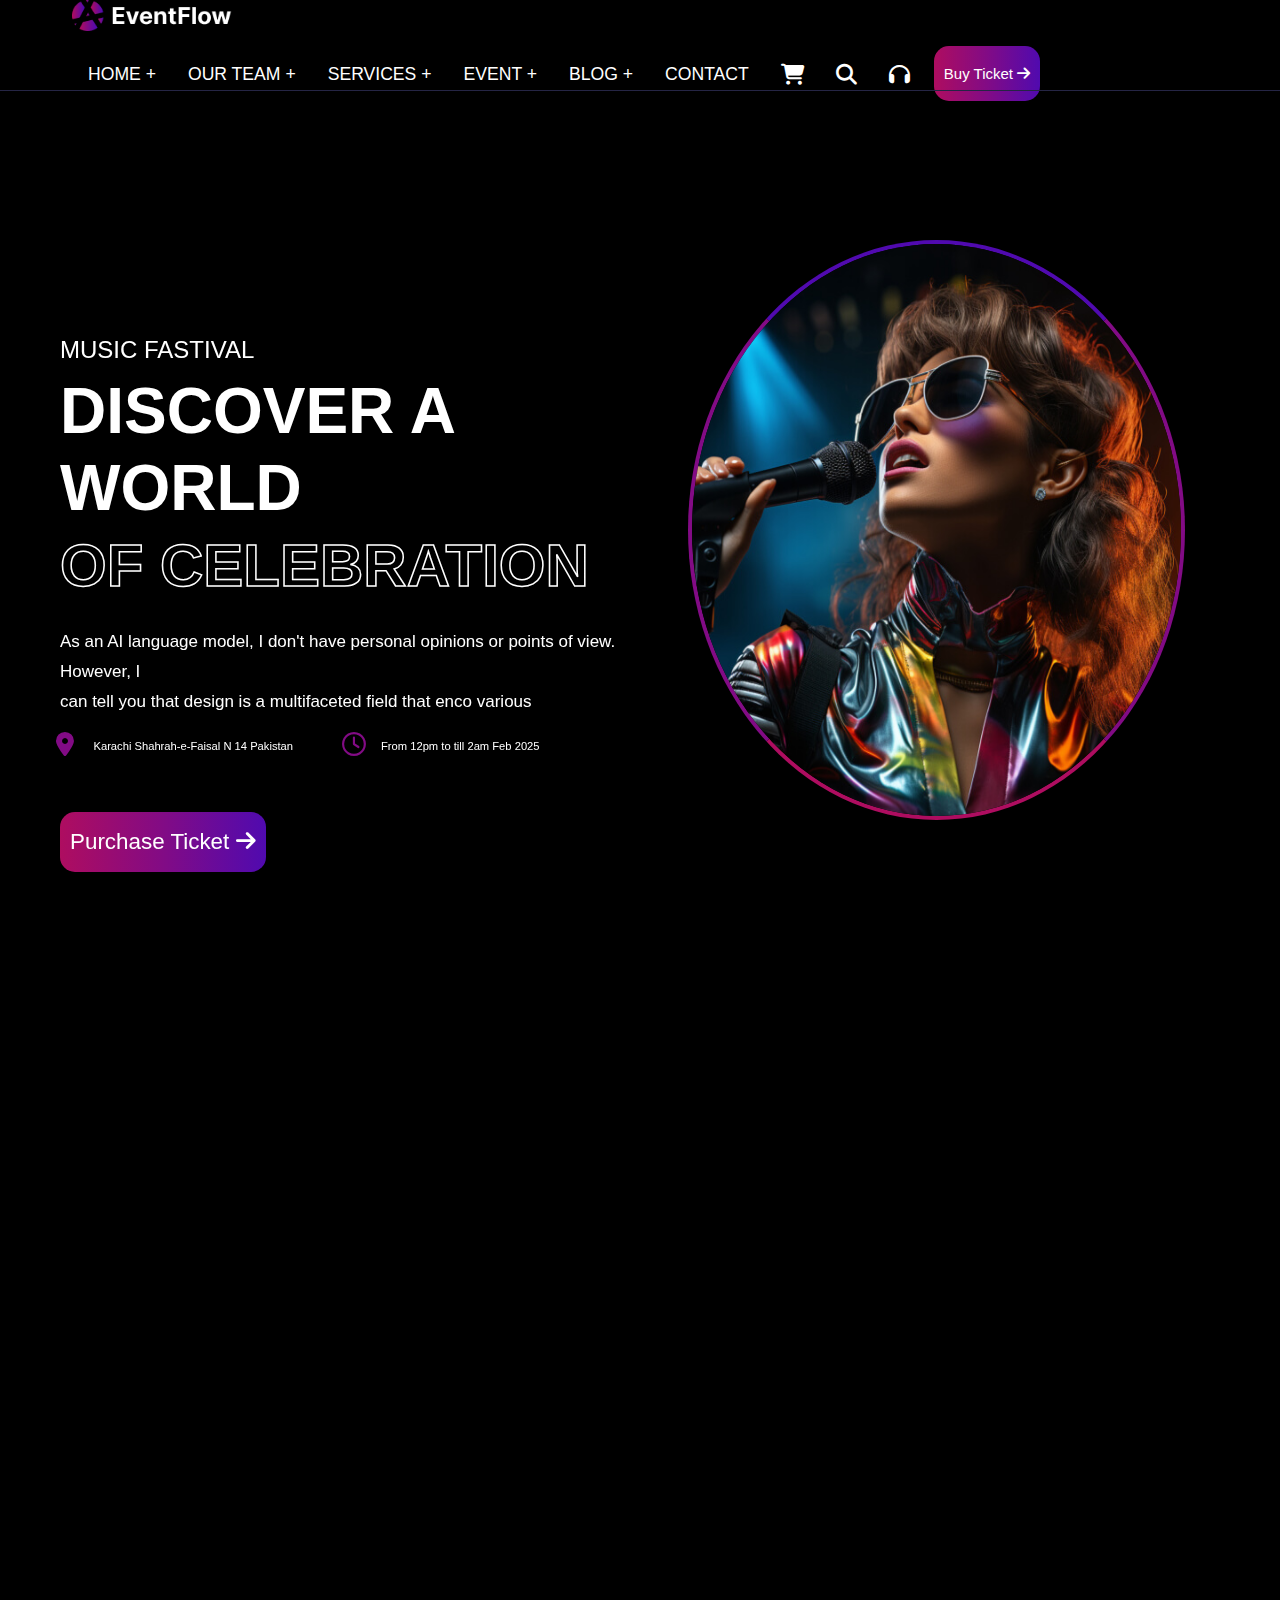
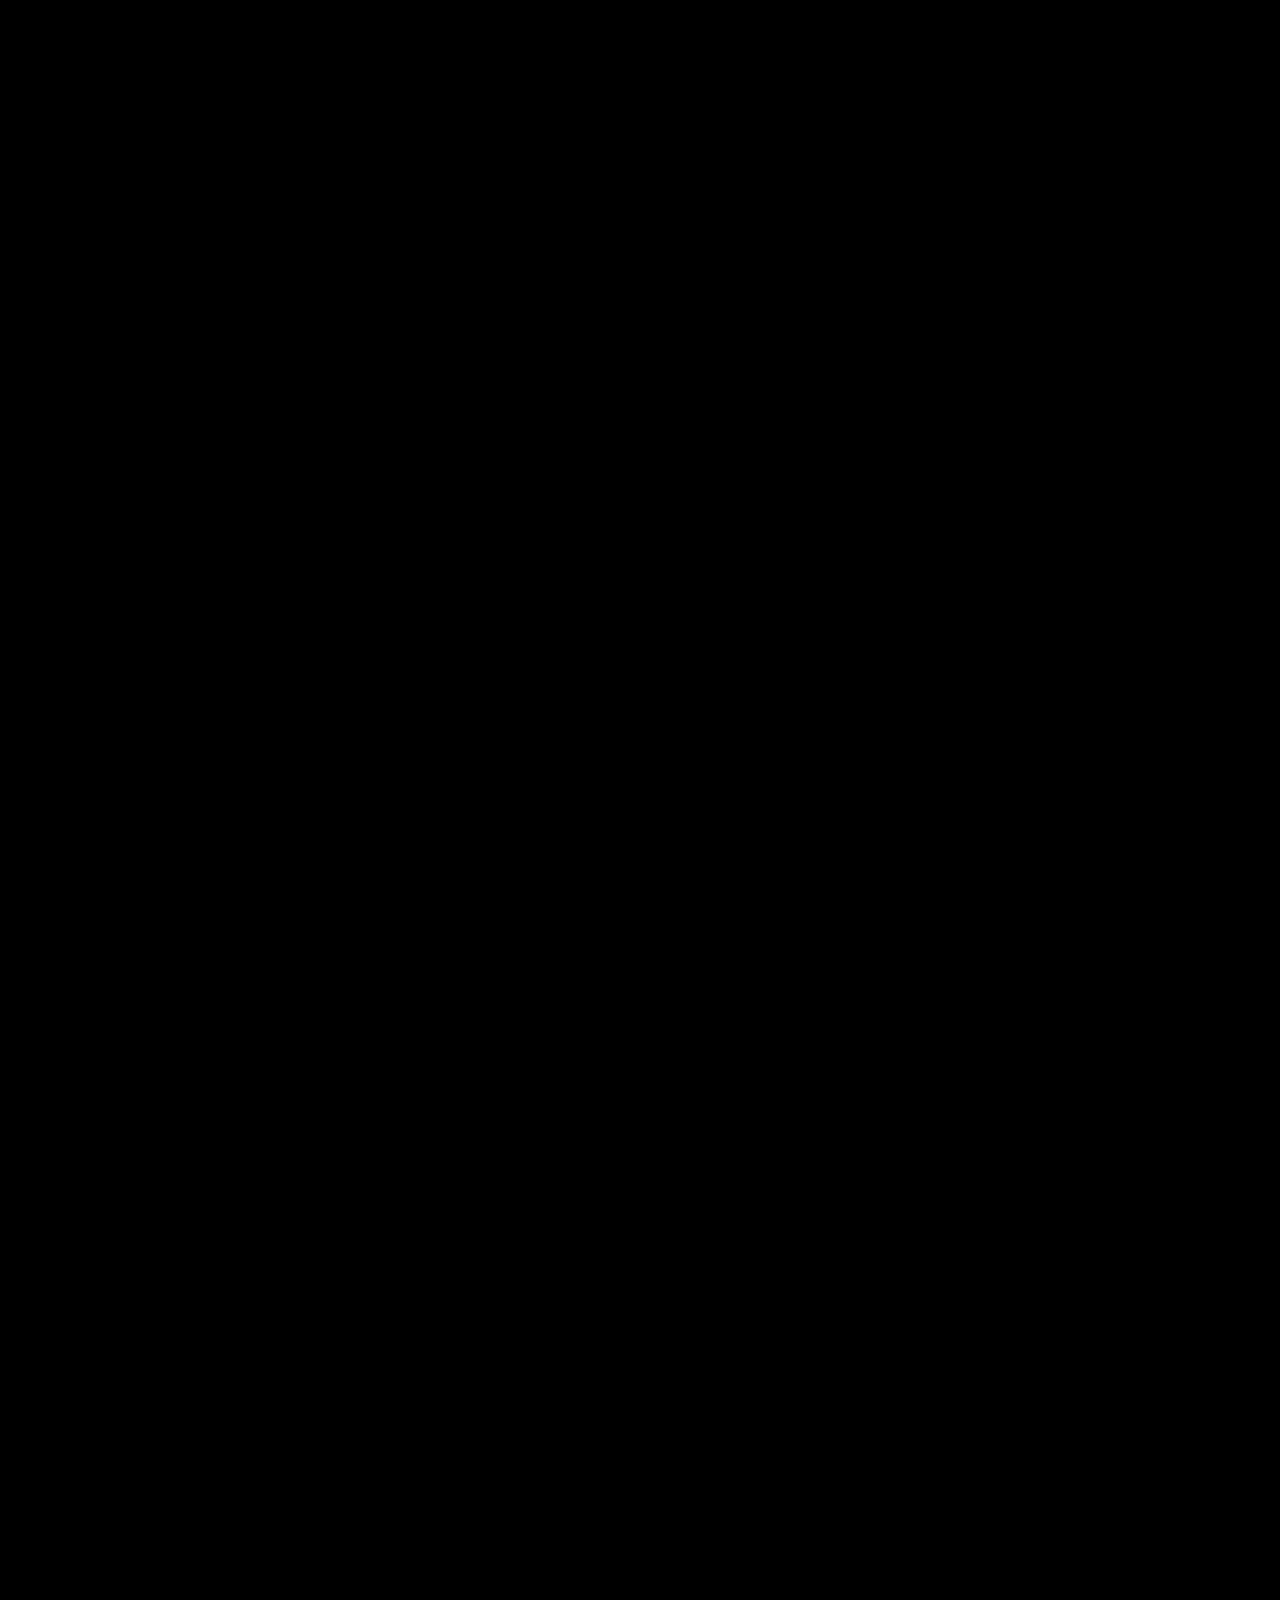
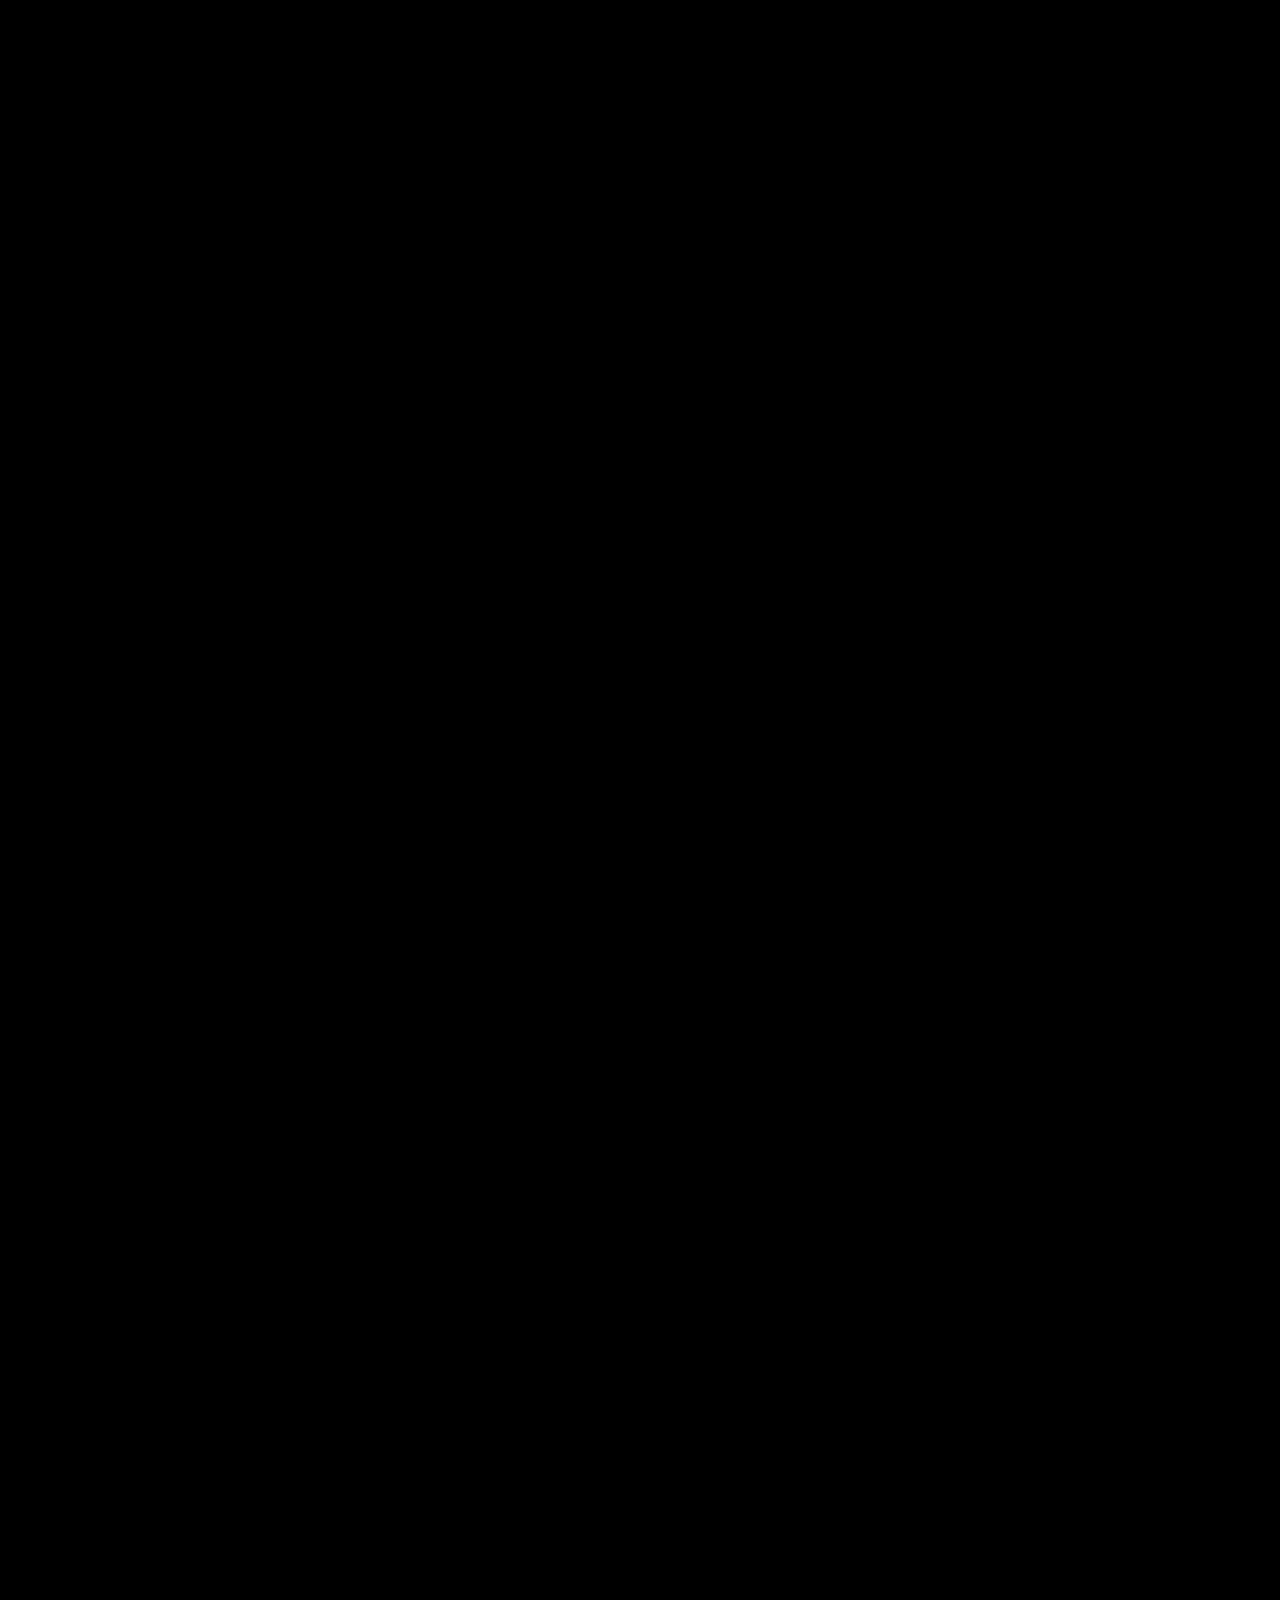
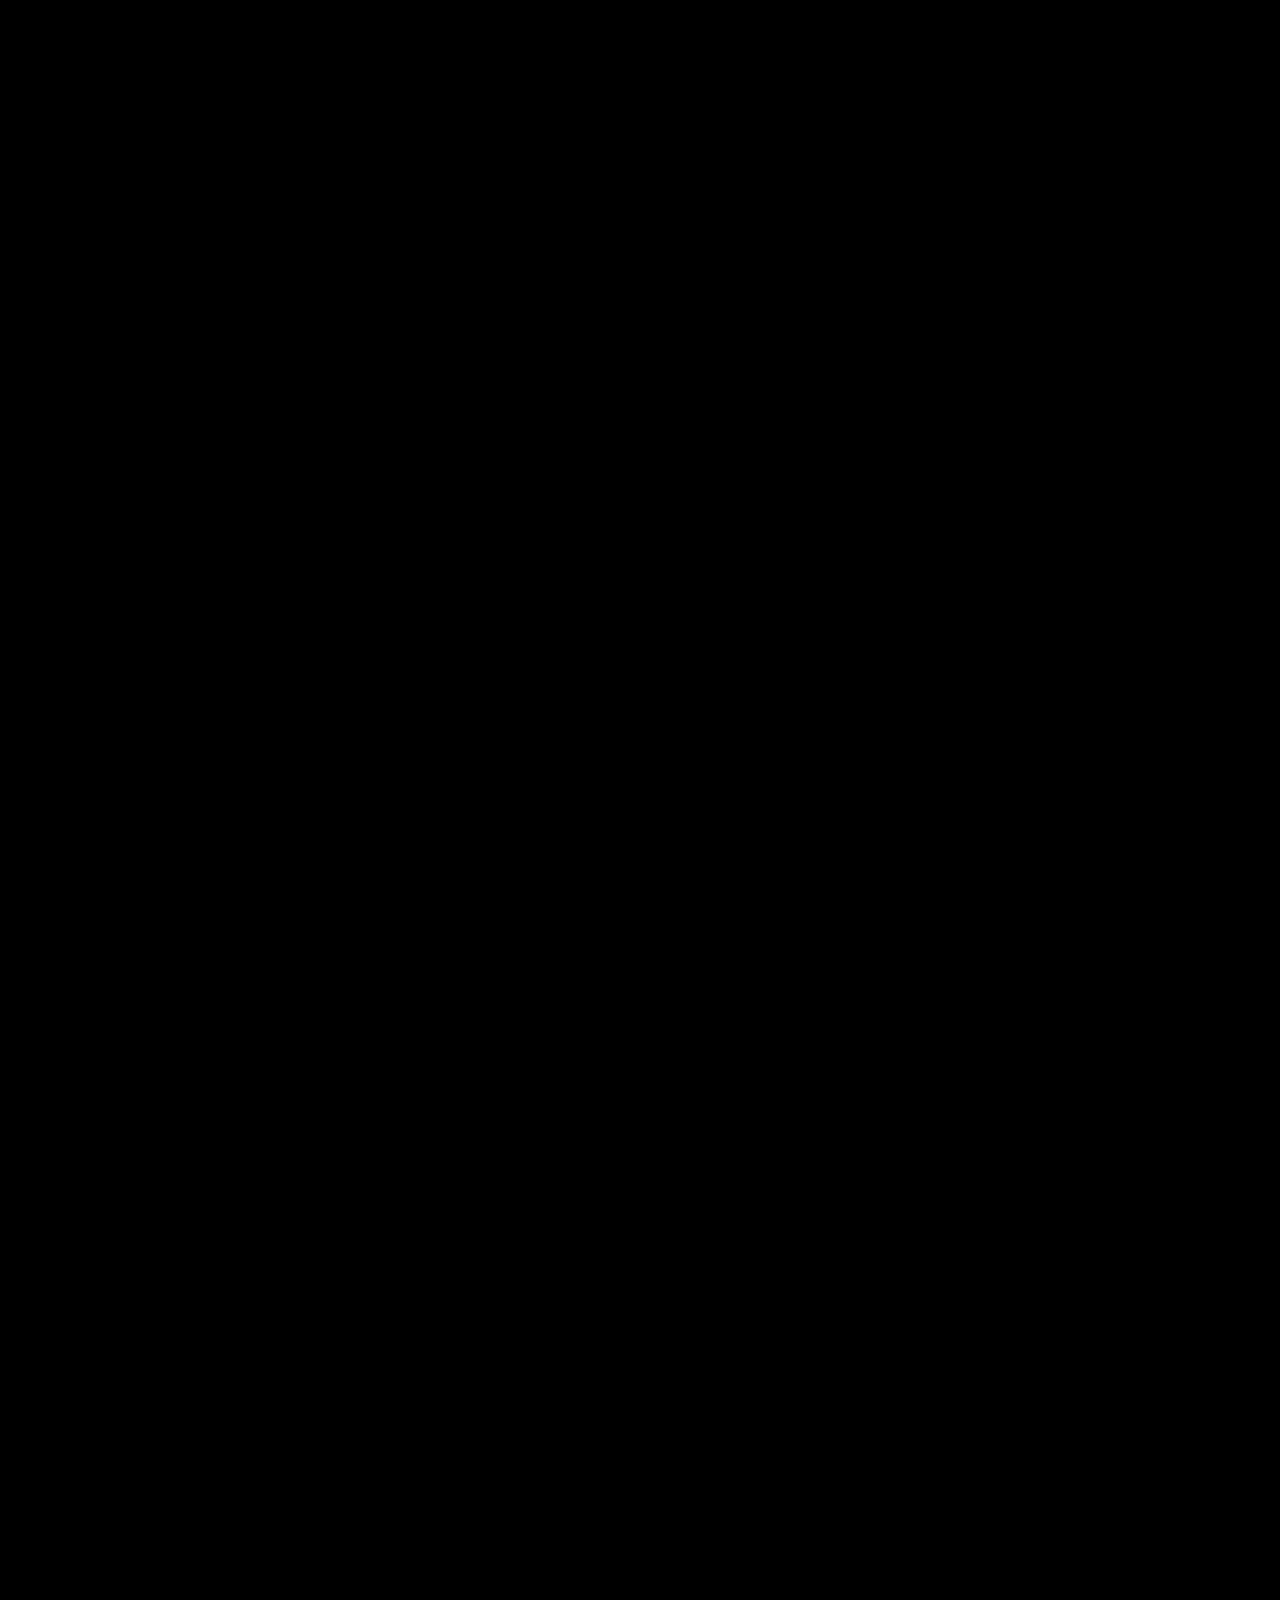
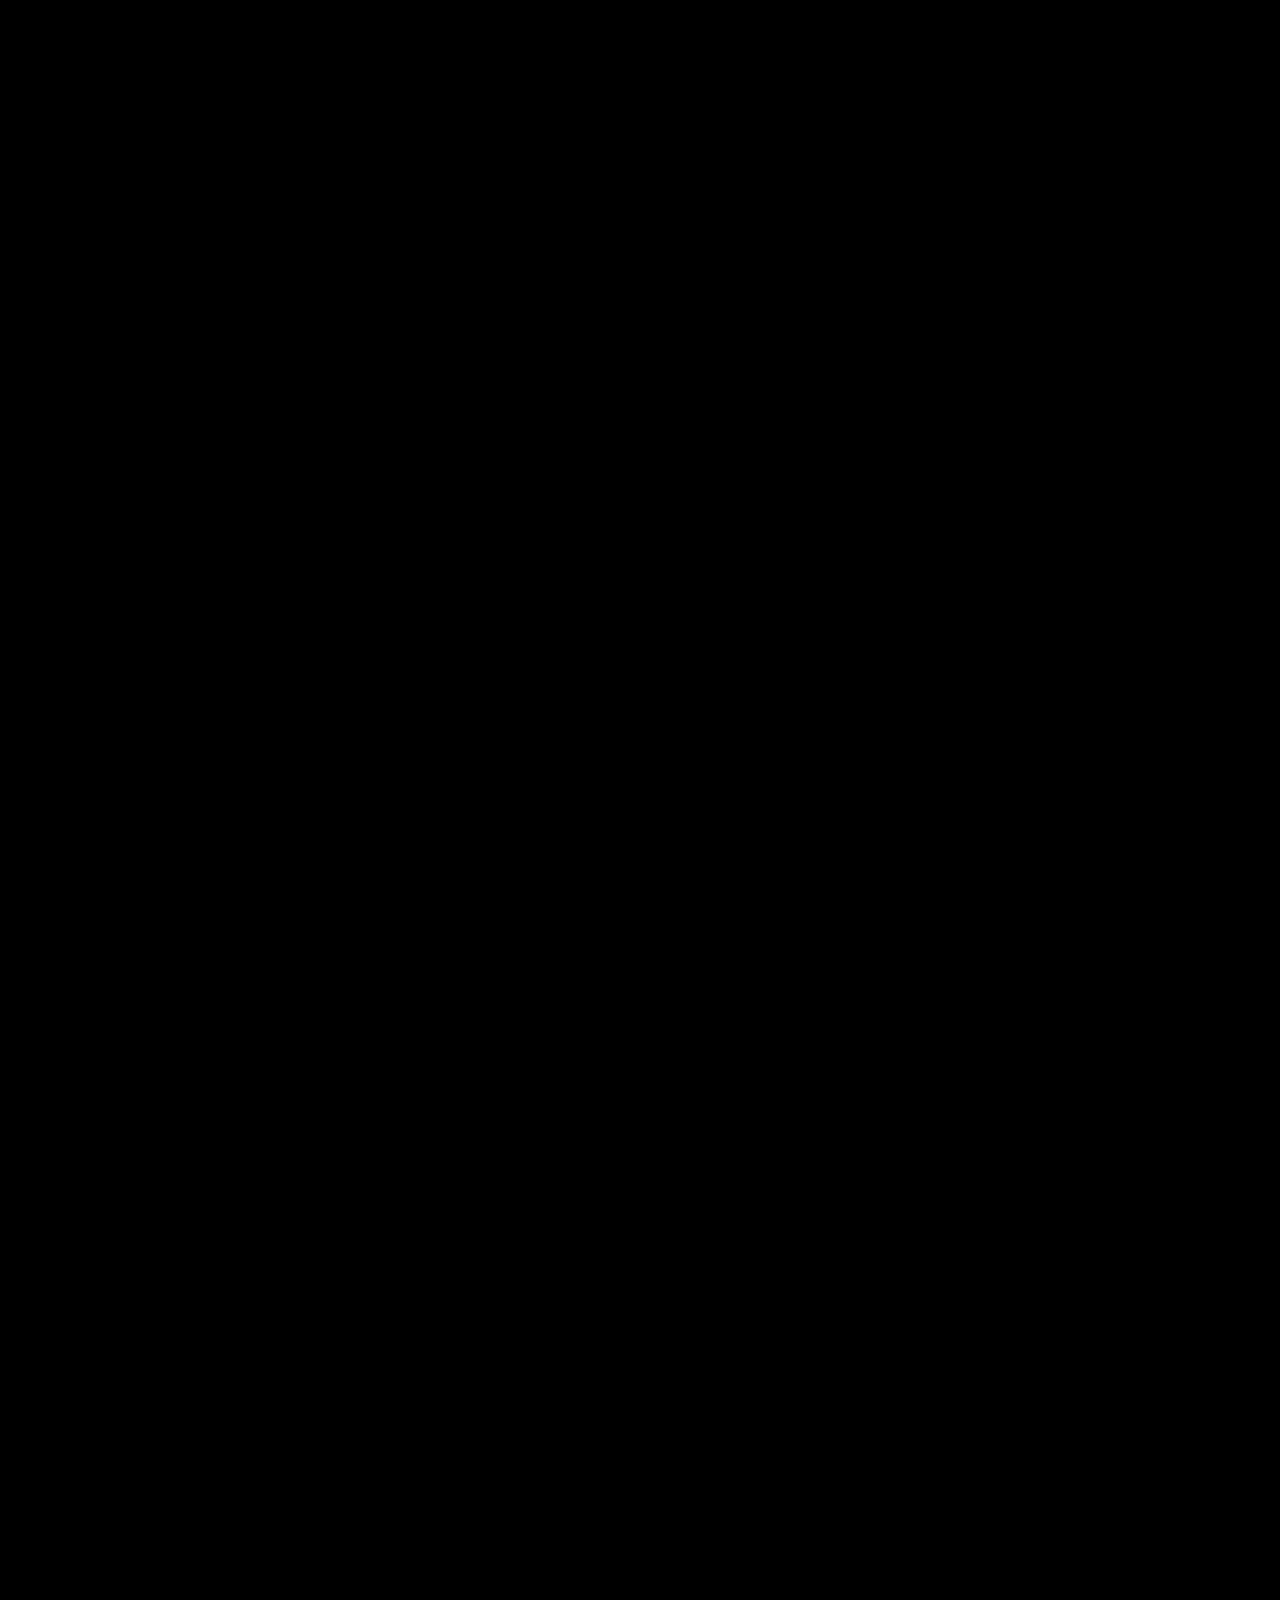
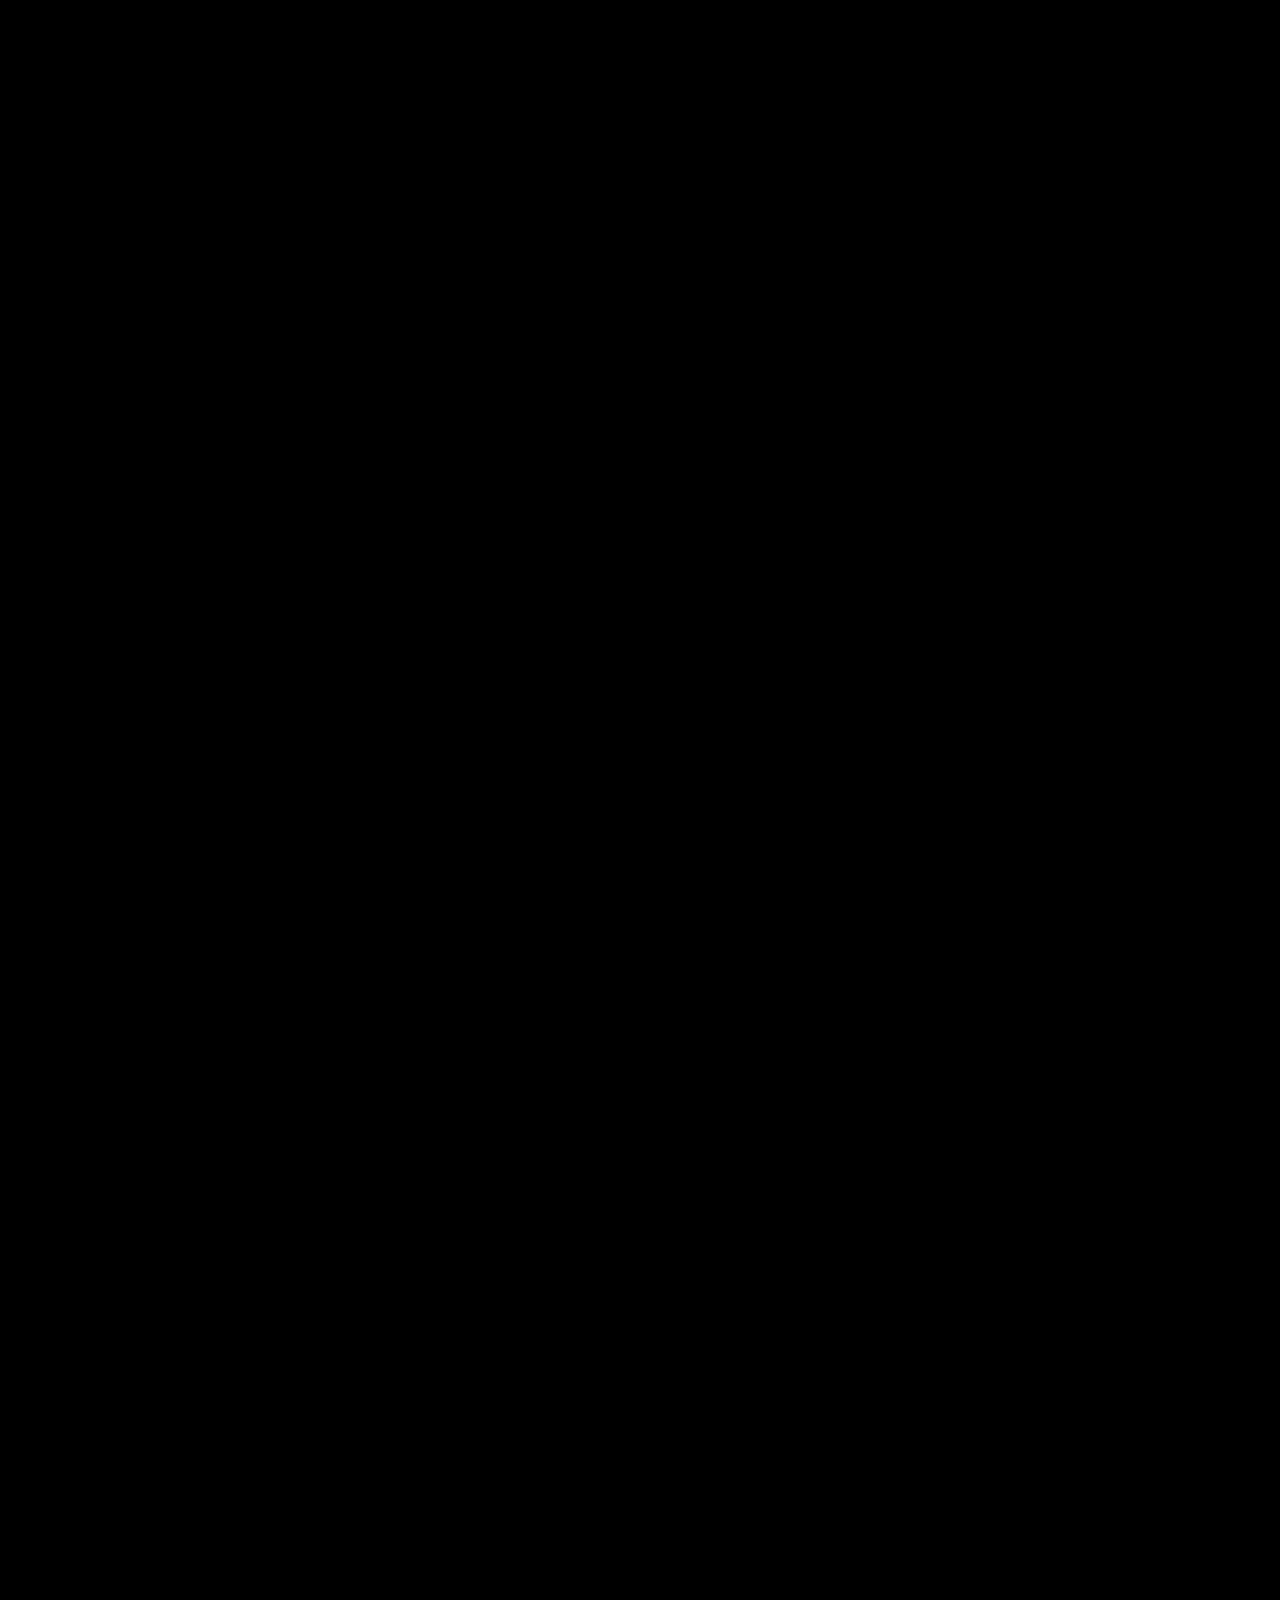
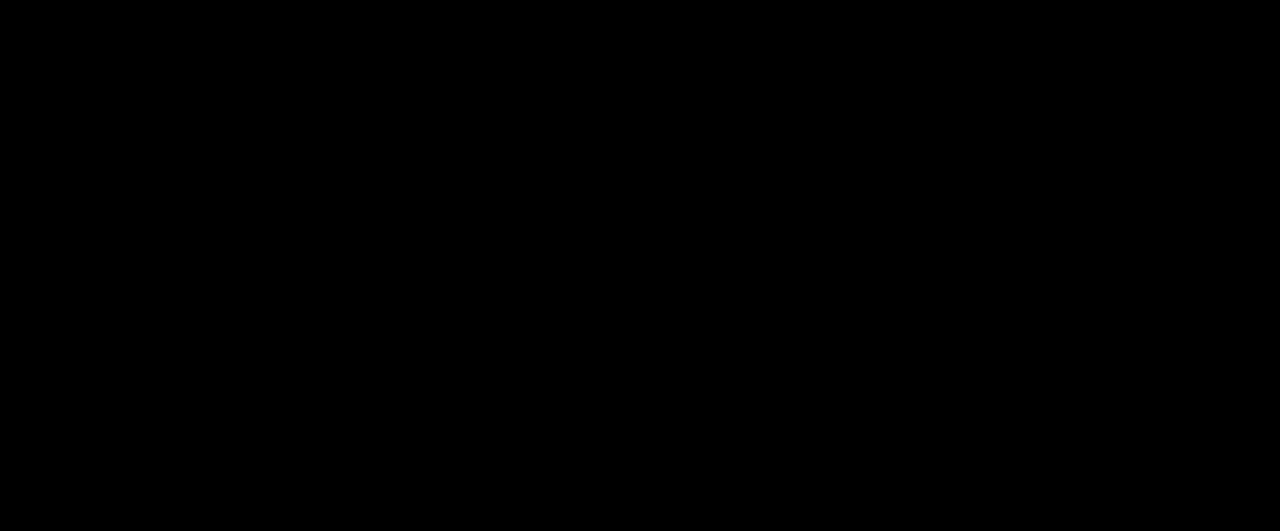
<file: index.html>
<!DOCTYPE html>
<html lang="en">

<head>
    <meta charset="UTF-8">
    <meta name="viewport" content="width=device-width, initial-scale=1.0">
    <title>EventFlow</title>
    <link rel="icon" href="images/logo-2.png" sizes="800x800" type="image/png">
    <link href="https://unpkg.com/aos@2.3.1/dist/aos.css" rel="stylesheet">
    <link rel="stylesheet" href="css/css/bootstrap.min.css">    
     <script src="css/js/bootstrap.bundle.js"></script>
    <link rel="stylesheet" href="css/fontawesome/css/all.css">
    <link rel="stylesheet" href="css/style1.css">
    <link rel="stylesheet" href="responsive/responsive.css">
</head>

<body>  
  
  <nav class="navbar">  
    <div class="container px-0 mx-5">
    <div class="logo">
      <img src="images/logo-1.png" alt="">
    </div>
    <div class="hamburger" onclick="toggleMenu()">
      <i class="fa fa-bars"></i>
    </div>
    <ul class="nav-links">
      <li><a href="index.html">HOME +</a></li>
      <li><a href="our Team.html">OUR TEAM +</a></li>
      <li><a href="services.html">SERVICES +</a></li>
      <li><a href="event.html">EVENT +</a></li>
      <li><a href="blog.html">BLOG +</a></li>
      <li><a href="contact.html">CONTACT</a></li>
      <li><a href="#"><i class="fa-solid fa-cart-shopping fa-xl" ></i></a></li>
      <li><a href="#"><i class="fa-solid fa-magnifying-glass fa-xl" ></i></a></li>
      <li><a href="#"><i class="fa-solid fa-headphones fa-xl"></i></a></li>
      <li class=""><button class="nav-button">Buy Ticket
        <i class="fa-solid fa-arrow-right mx-0"></i></button></li>
    </ul>
  </div>
  </nav>
               
        <!-- carousel -->
        
         <div class="row m-0" data-aos="flip-left" data-aos-offset="300" data-aos-easing="ease-in-sine">
          <div class="col-md-12">
            <div id="carouselExampleSlidesOnly" class="carousel slide" data-bs-ride="carousel">
              
              <div class="carousel-inner">                
                <div class="carousel-item active">
                      <div class="row ">
                        <div class="col-md-6 mt-5">
                            <div class="container ps-5 ms- mt-5 six">                          
                          <h4 >MUSIC FASTIVAL</h4>
                      <h1>DISCOVER A WORLD <br>
                        <span>OF CELEBRATION</span>
                      </h1>
                       <P class="mt-4">As an AI language model, I don't have personal
                        opinions or points of view. However, I <br> can tell you that design is a
                        multifaceted field that enco various</p>
                        <div class="row"><div class="col-xl-6 px-0 align-content-center"><i class="fa-solid fa-location-dot fa-xl ms-2" id="icon"></i>
                          <li class="c-li">Karachi Shahrah-e-Faisal N 14 Pakistan</li></div>
                       <div class="col-xl-6 px-0 align-content-center">
                       <i class="fa-regular fa-clock fa-xl ms-1" id="icon"></i><li class="c-li">From 12pm to till 2am Feb 2025</li>
                      </div></div>
                        
                         <div class="center">
                         <button type="submit">Purchase Ticket
                          <i class="fa-solid fa-arrow-right mx-0"></i>
                          </button></div>  
                    </div>
                    </div>
                    <div class="col-md-6 px-5">
                        <div class="row">
                           <div class="col-md-11 ms-">                          
                  <img src="images/main-slider-img-1-1.jpg " class="d-block w-100 mr-5"  alt="..." height="580px"></div>
                
                </div>
                </div>
                </div>
                </div>

                <!-- one complete -->
                <div class="carousel-item">
                    <div class="row">
                       <div class="col-md-6 mt-5">
                         <div class="container ps-5 mt-5 six">
                          <h4 >MUSIC FASTIVAL</h4>
                          <h1>DISCOVER A WORLD <br>
                            <span>OF CELEBRATION</span>
                          </h1>
                           <P class="mt-4">As an AI language model, I don't have personal
                            opinions or points of view. However, I <br> can tell you that design is a
                            multifaceted field that enco various</p>
                             <div class="row"><div class="col-xl-6 px-0 align-content-center"><i class="fa-solid fa-location-dot fa-xl ms-2" id="icon"></i>
                          <li class="c-li">Karachi Shahrah-e-Faisal N 14 Pakistan</li></div>
                       <div class="col-xl-6 px-0 align-content-center">
                       <i class="fa-regular fa-clock fa-xl ms-1" id="icon"></i><li class="c-li">From 12pm to till 2am Feb 2025</li>
                      </div></div>                             
                         <div class="center"><button type="submit">Purchase Ticket
                          <i class="fa-solid fa-arrow-right mx-0"></i>
                          </button></div>
                            </div>
                       </div>   

                       <div class="col-md-6 px-5">
                        <div class="row">
                          <div class="col-md-11">
                  <img src="images/pexels-anthonyshkraba-production-8041218.jpg" class="d-block w-100" alt="..." height="580px"></div>
                </div>
                </div>
                </div>
                </div>
 
                <!-- two complete  -->

                <div class="carousel-item">
                  <div class="row">
                    <div class="col-md-6 mt-5">
                      <div class="container ps-5 mt-5 six">
                       <h4 >MUSIC FASTIVAL</h4>
                       <h1>DISCOVER A WORLD <br>
                         <span>OF CELEBRATION</span>
                       </h1>
                        <P class="mt-4">As an AI language model, I don't have personal
                         opinions or points of view. However, I <br> can tell you that design is a
                         multifaceted field that enco various</p>
                         <div class="row"><div class="col-xl-6 px-0 align-content-center"><i class="fa-solid fa-location-dot fa-xl ms-2" id="icon"></i>
                          <li class="c-li">Karachi Shahrah-e-Faisal N 14 Pakistan</li></div>
                       <div class="col-xl-6 px-0 align-content-center">
                       <i class="fa-regular fa-clock fa-xl ms-1" id="icon"></i><li class="c-li">From 12pm to till 2am Feb 2025</li>
                      </div></div>
                           <div class="center"><button type="submit">Purchase Ticket
                            <i class="fa-solid fa-arrow-right mx-0"></i>
                            </button></div>
                         </div>
                    </div>   

                    <div class="col-md-6 px-5">
                     <div class="row">
                       <div class="col-md-11">
                  <img src="images/pexels-a-darmel-7715821.jpg" class="d-block w-100" alt="..." height="580px">
                </div>
              </div>
              </div>

                </div>
                </div>              
      </div>
             
    </div>
  </div>
</div>    
 <!-- carousel closed -->

     <p id="value"></p>
    
      <div id="scroll-btn"><a href="#"><i class="fa-solid fa-arrow-up"></i></a></div>
      
<section class="" >
  <div class="container">
    
     <h4 class="" data-aos="fade-up" data-aos-offset="300" data-aos-easing="ease-in-sine">event benefits</h4>
        <div class="row mx-0 ms-2" data-aos="fade-up" data-aos-offset="300" data-aos-easing="ease-in-sine">
          <div class="col-md-12 ">
      <h2>Why Should You Joint <br> Our Event</h2></div>
    </div>
    
      <!-- cards -->
          
   <div class="box">

    <div class="row">
       <div class="col-md-4  px-3 height-auto" data-aos="fade-bottom" data-aos-offset="300" data-aos-easing="ease-in-sine">
           <div class="crd"> 
            <div class="i"><i class="fa-solid fa-video fa-2xl i1 m-icn"></i></div>  
          <h3 class="my-3">Eventful Ventures</h3>
          <p class="mt-3 mb-3">Events bring people together for a shared experience and From weddings</p>
            <b class="">Read more </b> <i class="fa-solid fa-arrow-right fa-2xl mx-0 ms-2 my-4 pt-2"></i></div>                
       </div>

       <div class="col-md-4 px-3" data-aos="fade-bottom" data-aos-offset="300" data-aos-easing="ease-in-sine">
           <div class="crd">
            <div class="i"><i class="fa-solid fa-guitar fa-2xl i1 mgn"></i></div>  
          <h3 class="my-3">Stellar Events Cos</h3>
          <p class="mt-3 mb-3">Events bring people together for a shared experience and From weddings</p>
            <b class="">Read more </b><i class="fa-solid fa-arrow-right fa-2xl mx-0 ms-2 my-4 pt-2"></i></div>
       </div>

       <div class="col-md-4 px-3" data-aos="fade-bottom" data-aos-offset="300" data-aos-easing="ease-in-sine">
          <div class="crd">
            <div class="i"><i class="fa-solid fa-music fa-3x ms-3 my-3 tra"></i></div>  
          <h3 class="my-3">Elite Event Management</h3>
          <p class="mt-3 mb-3">Events bring people together for a shared experience and From weddings</p>
            <b class="">Read more </b> <i class="fa-solid fa-arrow-right fa-2xl mx-0 ms-2 my-4 pt-2"></i></div>
       </div>
   
      </div>
    </div>   

      
  </div>
          

</section>

   
<div class="marqe">
  <marquee behavior="scroll" direction="left" onmouseover="this.stop();" onmouseleave="this.start();" scrollamount="20" data-aos="zoom-in" data-aos-offset="300" data-aos-easing="ease-in-sine">

    <h6>Magic of Events</h6><img src="images/star-icon.png" alt="">
    <h6>Celebrate Life</h6><img src="images/star-icon.png" alt=""><h6>Magic of Events</h6><img src="images/star-icon.png" alt="">
    <h6>Celebrate Life</h6>
 </marquee>
</div>


<aside class="container" data-aos="fade-up"
data-aos-anchor-placement="top-bottom" data-aos-offset="300" data-aos-easing="ease-in-sine">
  <div id="side">
    <div class="row"><div class="col-md-6 ">
         <h4 id="a">About Our Event</h4>
         <h1>Uniting Creating of<br>
          The Memories</h1></div><div class="col-md-3 offset-md-3 px-0"><div class="ctn"><button type="submit">Join The Event <i class="fa-solid fa-arrow-right mx-0"></i></button></div></div></div>
            <div class="row py-5 pb-5 ">
              <div class="col-md-6 px-0"><div class="i"><i class="fa-solid fa-drum fa-2xl "></i></div>
              <h3>Artists & bands</h3><p>Events bring people together for a shared experien celebration a<br>
                From weddings and birthdays to conferences</p></div>
              <div class="col-md-5 offset-lg-1 cl"><div class="i"><i class="fa-solid fa-volume-high fa-2xl"></i></div>
              <h3>Audience Event Planner</h3><p>Events bring people together for a shared experien celebration a<br>
                From weddings and birthdays to conferences</p></div></div>
                <div class="row ">
                  <div class="col-md-12"><img src="images/pexels-teddy-2263436.jpg" alt="">
                  </div>
                </div></div>
                
</aside>


<div class="section-2" data-aos="fade-up" data-aos-offset="300" data-aos-easing="ease-in-sine"><div class="container"><div class="row">
   <div class="col-md-6"><div class="row">
    <div class="col-xxl-6"><i class="fa-solid fa-location-dot fa-xl" id="icon"></i><li class="ms-3">Karachi Shahrah-e-Faisal N 14 Pakistan</li></div>
      <div class="col-xxl-6"><i class="fa-regular fa-clock fa-xl" id="icon"></i><li class="ms-3">From 12pm to till 2am Feb 2025</li></div>
   </div>
     
         <h1>Grab Your Seat Wow Or You May Regret it Once</h1><p>Events bring people together for a shared experien celebration a From weddings and birthdays to conferences Events bring people together for a shared</p><button>Buy Your Ticket<i class="fa-solid fa-arrow-right mx-1"></i></button><button class="ms-4 button-2">Contact Us<i class="fa-solid fa-arrow-right mx-1"></i></button>
  </div> 
      <div class="col-md-6">
    
        <img src="images/mini img.webp" alt="">
      </div>
</div></div></div>


<div class="section-3">
        <div class="container">    
     <div class="row" data-aos="fade-up" data-aos-offset="300" data-aos-easing="ease-in-sine">
      <div class="col-md-12 px-0"><h4 class="heading ps-3">Our Team Member</h4></div>
     </div>
  <div class="row mx-0" >
     <div class="col-md-12 px-0 mx-0" data-aos="fade-up" data-aos-offset="300" data-aos-easing="ease-in-sine">
     <h2>Our amazing & learned<br>
      event speakers</h2></div>
  </div>

       <div class="row py-5 ">
        <div class="col-md-4" data-aos="fade-bottom" data-aos-offset="300" data-aos-easing="ease-in-sine"><img src="images/team-1-1.jpg" alt=""><div class="hide"><h4>David Beckham</h4><b>Speaker</b>
          <p>Events bring people together of shared experience and celebration. weddings and birthdays to conferences festivals events create memories</p></div>
          <div class="row" >
          <div class="col-md-3" ><div class="inner-div">
            <h4>David Beckham</h4><b>Speaker</b>
          </div></div>
        </div>
          
        </div>


        <div class="col-md-4" data-aos="fade-up" data-aos-offset="300" data-aos-easing="ease-in-sine"><img src="images/team-1-2.jpg" alt=""><div class="hide"><h4>David Betman</h4><b>Singer</b>
          <p>Events bring people together of shared experience and celebration. weddings and birthdays to conferences festivals events create memories</p></div><div class="row">
          <div class="col-md-3"><div class="inner-div">
            <h4>David Betman</h4><b>Singer</b>
          </div></div>
        </div>          
        </div>


        <div class="col-md-4" data-aos="fade-bottom" data-aos-offset="300" data-aos-easing="ease-in-sine"><img src="images/team-1-3.jpg" alt=""><div class="hide"><h4>Jessica Brown</h4><b>Content Creator</b>
          <p>Events bring people together of shared experience and celebration. weddings and birthdays to conferences festivals events create memories</p></div><div class="row">
          <div class="col-md-3"><div class="inner-div">
            <h4>Jessica Brown</h4><b>Content Creator</b>
          </div></div>
        </div>
          
        </div>
       </div>

</div>

</div>          

         
<div class="container mini-section" data-aos="fade-bottom" data-aos-offset="300" data-aos-easing="ease-in-sine">
  <div class="row">
    <div class="col-md-6 pe-1"><h4>Our Event Direction</h4><h1>Creating Memories
      One Event Time</h1><p>Events bring people together for a shared experien celebration a
        From weddings and birthdays to conferences</p><img src="images/event-direction-chat-icon.png" alt=""><p>Call Us<br>(307) 555-0133</p></div>
    <div class="col-md-5 offset-md-1 ms-"><div class="flex"><div class="num">
         <h3>100+</h3><h6>Our Event Artists</h6>
           </div>
              <div class="num">
               <h3>101+</h3><h6>Hours Of Music</h6>  
                 </div>
                    <div class="num">
                       <h3>10+</h3><h6>Event Stages</h6>
                       </div>
                  <div class="num">
                    <h3>20+</h3><h6>Music Brands</h6>
                   </div>
                  </div>
    </div>
  </div>
</div>

<main data-aos="zoom-in-up" data-aos-offset="300" data-aos-easing="ease-in-sine">
  <div class="container">
     <h4 class="">Latest Gallery</h4>
    <div class="row mx-0 ms-2">
       <div class="col-md-12 ">
         <h2>An evening for creator & art <br> lover meet together</h2>
    </div>
  </div>
 </div>
 
   
<div class="gallery">   
  <div class="img-width"><img src="images/image.jpg" alt="">
    <!-- <div class="hover"><h6>Gala Affairs</h6><h3>Dream Makers Event Planning</h3></div> -->
</div>
  <div class="tall img-width"><img  src="images/gallery-1-2.jpg" alt=""></div>
  <div class="dis-none img-width"><img src="images/gallery.jpg" alt=""></div>
  <div class="img-width"><img src="images/main4.jpg" alt=""></div>
  <div class="img-width"><img src="images/mini img.webp" alt=""></div>
  <div class="tall-1 img-width "><img src="images/main-slider-img-1-1.jpg" alt=""></div>
  <div class="tall  img-width "><img src="images/main6.jpg" alt=""></div>
  <div class="wide wide-1 img-width "><img src="images/main3.jpg" alt=""></div>
  <div class="tall-1 dis-none img-width "><img src="images/pexels-a-darmel-7715821.jpg" alt=""></div>

</div>
</main>

<div class="section-4 container">

  <div class="row " data-aos="fade-up" data-aos-offset="300" data-aos-easing="ease-in-sine"><div class="col-md-6"><h4 class="">Event Schedule</h4><h2>Follow event schedule</h2></div>
  <div class="col-md-5 padding offset-lg-1 pe-0"><button class="btn-1 ms-">Day 01 <br>
    16 April 2025</button><button class="btn-2 ">Day 02<br>
      18 April 2025</button><button class="btn-2">Day 03<br>
      24 April 2024</button></div></div>


    <div class="row rows" data-aos="fade-bottom" data-aos-offset="300" data-aos-easing="ease-in-sine">
      <div class="col-md-4 "><h3 class="my-2">Events That Leave a <br>
        Impression</h3><p class="lh-lg">A personal portfolio is a curated collection of
          an individual's professional work</p></div>

      <div class="col-md-3 m-0  px-0"><div class="opy"><div class="slide"></div><img class="" src="images/schedule-one-1-1.jpg" alt="">
      </div></div>

        <div class="col-md-2  m-0 ms- px-0">
        
           <li class="my-3"><i class="fa-regular fa-clock fa-xl "></i> 10 Am To 10 Pm<br>20 April 2025</li> <br>
            <li class="ms-"><i class="fa-solid fa-location-dot fa-xl"></i>Karachi Shahrah-e-Faisal<br>N 14 Pakistan</li>
             </div>
             
    <div class="col-md-2 offset-md-1 ms- px-0 align-content-center"><button class="btn-3">Buy Ticket<i class="fa-solid fa-arrow-right fa-xl ms-3"></i></button></div></div>
  
  <div class="row rows" data-aos="fade-bottom" data-aos-offset="300" data-aos-easing="ease-in-sine">
    <div class="col-md-4 "><h3 class="my-2">Events That Leave a <br>
      Impression</h3><p class="lh-lg">A personal portfolio is a curated collection of
        an individual's professional work</p></div>
    <div class="col-md-3 m-0  px-0 ms-"><div class="opy"><div class="slide"></div><img class="" src="images/slm4.jpg" alt=""></div></div>

      <div class="col-md-2  m-0 ms- px-0">
      
         <li class="my-3"><i class="fa-regular fa-clock fa-xl"></i> 10 Am To 10 Pm<br>20 April 2025</li> <br>
          <li class="ms-"><i class="fa-solid fa-location-dot fa-xl "></i>Karachi Shahrah-e-Faisal<br>N 14 Pakistan</li>
           </div>
           
  <div class="col-md-2 offset-md-1 ms- px-0 align-content-center"><button class="btn-3">Buy Ticket<i class="fa-solid fa-arrow-right fa-xl ms-3"></i></button></div>
  </div>

  <div class="row rows" data-aos="fade-bottom" data-aos-offset="300" data-aos-easing="ease-in-sine">
    <div class="col-md-4 "><h3 class="my-2">Events That Leave a <br>
      Impression</h3><p class="lh-lg">A personal portfolio is a curated collection of
        an individual's professional work</p></div>
    <div class="col-md-3 m-0  px-0 ms-"><div class="opy"><div class="slide"></div><img class="" src="images/sml.jpg" alt=""></div></div>

      <div class="col-md-2  m-0 ms- px-0">
      
         <li class="my-3"><i class="fa-regular fa-clock fa-xl "></i> 10 Am To 10 Pm<br>20 April 2025</li> <br>
          <li class="ms-"><i class="fa-solid fa-location-dot fa-xl "></i>Karachi Shahrah-e-Faisal<br>N 14 Pakistan</li>
           </div>
           
  <div class="col-md-2 offset-md-1 ms- px-0 align-content-center"><button class="btn-3">Buy Ticket<i class="fa-solid fa-arrow-right fa-xl ms-3"></i></button></div>
  </div>
</div>

<div class="mini-section-2" data-aos="fade-up" data-aos-offset="300" data-aos-easing="ease-in-sine">
  <div class="container">
    <div class="row px-3">
       <div class="col-md-2"><img src="images/brand-1-1.png" alt=""></div><div class="col-md-2"><img class="" src="images/brand-1-2.png" alt=""></div><div class="col-md-2"><img class="" src="images/brand-1-3.png" alt=""></div><div class="col-md-2"><img class="" src="images/brand-1-4.png" alt=""></div><div class="col-md-2">
          <img class=""src="images/brand-1-5.png" alt=""></div><div class="col-md-2">
            <img src="images/logo-removebg-preview (1).png" alt=""></div>       
    </div>
  </div>
</div>

<!-- card 2 -->

<div class="card-section container">
  <div class="row" data-aos="fade-up" data-aos-offset="300" data-aos-easing="ease-in-sine"><div class="col-md-6"><h4 class="">Latest Blog And news</h4><h2>Whats happening near</h2></div>
   <div class="col-md-3 offset-md-3 align-content-center padding"><div class="ctn"><button class="">View More Blog<i class="fa-solid fa-arrow-right fa-xl"></i></button></div></div></div>

  <div class="row flex-wrap my-5">
     <div class="col-md-4 overflow-hidden" data-aos="fade-bottom" data-aos-offset="300" data-aos-easing="ease-in-sine"><div class="opy-2"><div class="slide-2"><i class="fa-solid fa-plus fa-4x"></i>
         </div><img src="images/mini img.webp" alt=""></div>
         <div class="mini-card">
        <div class="my- px-"><li class="ms-"><i id="icon" class="fa-solid fa-user fa-xl "></i>By admin</li>
          <li class=""><i id="icon" class="fa-regular fa-calendar-days fa-xl"></i>20 april 2025</li>
        </div><h3 class="px-0">Join the Festival Celebrate Special Moments</h3>
        <button class="btn-4">Read More<i class="fa-solid fa-arrow-right fa-xl ms-3"></i></button></div>
     </div>
      
     <div class="col-md-4" data-aos="fade-up" data-aos-offset="300" data-aos-easing="ease-in-sine"><div class="opy-2"><div class="slide-2"><i class="fa-solid fa-plus fa-4x"></i>
     </div><img src="images/main4.jpg" alt=""></div>
     <div class="mini-card">
    <div class="my- px-"><li class="ms-"><i id="icon" class="fa-solid fa-user fa-xl"></i>By admin</li>
      <li class=""><i id="icon" class="fa-regular fa-calendar-days fa-xl"></i>20 april 2025</li>
    </div><h3 class="px-0">Embrance the joyful spirit discover a world</h3>
    <button class="btn-4">Read More<i class="fa-solid fa-arrow-right fa-xl ms-3"></i></button></div></div>


     <div class="col-md-4" data-aos="fade-bottom" data-aos-offset="300" data-aos-easing="ease-in-sine"><div class="opy-2"><div class="slide-2"><i class="fa-solid fa-plus fa-4x"></i>
     </div><img src="images/newjpg.jpg" alt=""></div>
     <div class="mini-card">
    <div class="my- px-"><li class="ms-"><i id="icon" class="fa-solid fa-user fa-xl"></i>By admin</li>
      <li class=""><i id="icon" class="fa-regular fa-calendar-days fa-xl"></i>20 april 2025</li>
    </div><h3 class="px-0">where Moments come alive an Celebrate</h3>
    <button class="btn-4">Read More<i class="fa-solid fa-arrow-right fa-xl ms-3"></i></button></div></div>
</div>
</div>
  

<div class="email" data-aos="fade-up" data-aos-offset="300" data-aos-easing="ease-in-sine">
 <div class="container">
   <div class="row">
     <div class="col-md-12"><h1>Get Latest Updates Subscribe <br>
       to Our Newsletter</h1></div>
  </div>
  <div class="row">
     <div class="col-md-12 offset-md-  text-center position-relative"><input type="email" placeholder="Enter Your email"><button><i class="fa-regular fa-paper-plane fa-lg"></i></button></div>
   </div>
 </div> 
</div>
 

<footer data-aos="zoom-in-up" data-aos-offset="300" data-aos-easing="ease-in-sine">
   <div class="container">
     <div class="row">
      <div class="col-md-3"><div class="fot-logo"><img src="images/logo-1.png" alt=""></div></div>
      <div class="col-md-3 offset-md-6 ps-5"><div class="footer-icon ms-"><a href="#"><i class="fa-brands fa-facebook-f"></i></a><i class="fa-brands fa-x-twitter"></i><i class="fa-brands fa-instagram"></i><i class="fa-brands fa-pinterest"></i></div></div>
     </div>
    <div class="row my-2">
      <div class="col-md-12">
        <hr>
      </div>
    </div>
    
    <div class="row py-5 pb-5 mb-3">
      <div class="col-md-3 px-0"><h5>Upcoming Events</h5>
        <p>10 Am To 10 Pm 20 April 2025</p>
        <b>Ui/ux Designer Meetup</b>
        <br><br>
         <div class="color"><a href="" class="color">Get a Ticket<i class="fa-solid fa-arrow-right fa-xl ms-3 color"></i>
        </a></div><br><br><br>
        <p>10 Am To 10 Pm 20 April 2025</p>
        <b>Ui/ux Designer Meetup</b>
        <br><br><div class="color"><a href="" class="color">Get a Ticket<i class="fa-solid fa-arrow-right fa-xl ms-3 color"></i></a></div></div>

       <div class="col-md-3 px-0"><h5>Quick links</h5>
         <a href="b" id="about us">about us</a><br><a href="">service</a><br><a href="">online ticket</a><br><a href="">blog post</a><br><a href="">contact us</a>
       </div>

      <div class="col-md-3 px-0"><h5>Our Company</h5><a href="">Jubilee Events</a><br><a href="">Gala Affairs</a><br><a href="">Inspire and Delight Events</a><br><a href="">Enchanted Gatherings</a><br><a href="">Eventful Ventures</a></div>

      <div class="col-md-3 pe-0 px-0"><h5>Contact</h5><div><a class="eml"><i class="fa-regular fa-envelope bg-icon"></i>arsalanahmedaa3165792@gmail.com</a>
        <p class="my-2"><i class="fa-solid fa-location-dot me-3 bg-icon"></i>arsalan ahmed</p>
        <a href=""><i class="fa-solid fa-phone bg-icon"></i>03492966709,03229466713</a></div></div>
    </div>

    <div class="row">
      <div class="col-md-12">
        <hr>
      </div>
    </div>
    
<div class="row py-3">
  <div class="col-md-5">&#169 EventFlow 2025 | All Rights Reserved &#9829</div>
   <div class="col-md-7 "><div class="policy"><a href="">Trams & Condition</a><a href="">Privacy Policy</a><a href="">Contact Us</a></div></div>
   
</div>

   </div>
</footer>



<script src="https://unpkg.com/aos@2.3.1/dist/aos.js"></script>
<script>
  AOS.init();
</script>
     <script src="jquery/jquery.js"></script>
     <script src="js/myweb.js"></script>
</body>

</html>
</file>
<file: css/style1.css>
*{
    margin: 0;
    padding: 0;
    color: #ffffff;
    box-sizing: border-box;
}
html{
    scroll-behavior: smooth;
}

body{
    background-color: black;
    font-family: Arial, sans-serif
}
  
.navbar {
    display: flex;
    justify-content: space-around;
    align-items: center;
    background-color: black;
    outline : #252545 solid 1px; 
    padding: 0rem 1.5rem;
    height: 90px;
    position: sticky;
    top: -100px;
    transition: top 0.5s;
    z-index: 10;  
}

 .after{
    top: 0;
 }
  
  .logo img{
    width: 200px;
  }
  
  .hamburger {
    display: none;
    font-size: 1.5rem;
    color: white;
    cursor: pointer;
  }
  
  .nav-links {
    list-style: none;
    display: flex;
    align-items: center;
    padding: 15px 0;
    margin: 0;
  }
  
  .nav-links li {
    margin: 0 0.5rem;
    align-items: center;
    transition: all 0.6s;
  }
  
  .nav-links a {
    color: white;
    text-decoration: none;
    padding: 0.5rem;
    font-size: 1.1rem;
    transition: all 0.6s;
  }

  .nav-links a i{
    transition: all 0.6s;
  }
  
  .nav-links a:hover {
    color: #ae0d60;
  }

  .nav-links a:hover i{
     color: #ae0d60;
  }
  
  .nav-button {
    height: 55px;    
    background:linear-gradient(to right,#ae0d60,#820b85,#500aaf);
    color: white;
    font-size: 20px;
    border-radius: 15px;
    border: none;
    padding: 10px 20px;
  }
  
  .nav-button:hover {
    background-color: #03995d;
  }
.carousel{
    margin-top: 150px;
}  
.carousel h1{
    color: #ffffff;
   font-size: 4rem;
   font-weight: bolder;
}

span{
    color: transparent;
    -webkit-text-stroke:  1.5px #ffffff;    
    font-size: 60px;
}

.col-md-11 img{
   border-radius: 100%;   
   border-style: solid;
   border-color: #500aaf #820b85 #ae0d60;
   border-width: 4px;      
}

.carousel h4{
    color: #ffffff;
}

.carousel p{
    color: #ffffff;
    line-height: 30px;
    font-size: 17px;
}
.carousel-icon{
    display: inline;
}
.carrousel .icon-2{
    display: inline;
}
.carousel li{
    list-style: none;
    display: inline;
    font-size: 90%;
    margin-left: 15px;
}

.carousel i{
    color: white;
}

#icon{
    color: #820b85;        
}

.carousel button{
    height: 60px;
    margin-top: 55px;    
    background:linear-gradient(to right,#ae0d60,#820b85,#500aaf);
    color: white;
    font-size: 1.4rem; 
    border-radius: 15px;
    border: none;
    padding: 10px 10px;
    background-position: left center;    
    transition: 1s ease;       
}

h3::marker {
    border-inline-end-style: double;
} 

section{
    height: auto;
    padding: 110px 0 80px;
}

section h4{
    font-weight: 500;
    line-height: 18px;
    font-size: 20px;
    letter-spacing: 1.2px;
    text-transform: uppercase;
    background: linear-gradient(180deg, #ae0d60 50%,#820b85 50%,#500aaf 100%);
    -webkit-text-fill-color: transparent;
    background-clip: text;
    text-align: center;
}

section h2{
    font-size: 50px;
    text-align: center;
    font-weight: 700;
}

section .box{
    display: flex;
    gap: 35px;
    width: 100%;
    height: auto;
    margin: 50px 0 30px 0;
    box-sizing: border-box;
    flex-wrap: wrap;
    transition: 0.5s;
}

.i{
    width: 80px;
    height: 80px;
    border-radius: 100%;
    background:linear-gradient(to right,#ae0d60,#820b85,#500aaf);
}
section .box .crd{    
    height: 320px;
    padding: 25px 0  0 40px;
    border-radius: 20px;
    border-style: solid;
   border-color: #500aaf #820b85 #ae0d60;
   border-width: 4px;    
   transition: 0.5s;  
}

.i .i1{
    margin: 40px 0 0 23px;
    transition: 0.5s;
}
.tra{
    transition: 0.5s;
}

.box h3{
    transition: 0.5s;    
    cursor: pointer;
}

.box b{
    transition: 0.5s;
}

b+i{
    transition: 0.5s;
}
.i i:hover{
  transform:scale(1.1);
  cursor: pointer;  
}

section h3:hover{
    color: #ae0d60;
}

.box b:hover{
    color: #ae0d60;
    cursor: pointer; 
}

b + i:hover{
    color: #ae0d60;
    cursor: pointer; 
}

.mgn{
    font-size: 40px;
    margin-top: 0; 
}

marquee{
    height: auto;
}


.marqe{
    display: flex;
    gap: 50px;    
    margin-bottom: 80px;
    align-items: center;
    justify-content: center;
}

marquee h6{
    display: inline;
    color: transparent;
    -webkit-text-stroke:  1.5px #ffffff;    
    font-size: 7rem;
    font-weight: bolder;
    /* margin-left: 20px; */
}

marquee h6 +img{
    margin-left: 30px;   
}
marquee img{
    animation: cont 1s infinite 01s;
}
@keyframes cont{
    from{transform: rotatex(0px);}
    to{transform: rotateX(360px);}
}

aside h4{
    font-weight: 500;
    line-height: 18px;
    font-size: 20px;
    letter-spacing: 1.2px;
    text-transform: uppercase;
    background: linear-gradient(180deg, #ae0d60 50%,#820b85 50%,#500aaf 100%);
    -webkit-text-fill-color: transparent;
    background-clip: text;   
}

aside h1{
    font-size: 50px;
    font-weight: bolder;
}

aside button{
    height: 60px; 
    width: 65%;   
    margin-top: 55px; 
    margin-left: 80px;   
    background:linear-gradient(to right,#ae0d60,#820b85,#500aaf);
    color: white;
    font-size: 1.4rem; 
    border-radius: 15px;
    border: none;
    text-align: center;     
    transition: 1s ease;    
}
aside button i{
    margin-left: 100px;
}

#side{
    border-style: solid;
    border-color: #500aaf #820b85 #ae0d60;
    border-width: 1px;
    border-radius: 50px;
    height: auto;
    margin-bottom: 100px;
    padding: 70px 50px 70px 50px;
}

aside h3{
    margin-left: 100px;
    margin-top: -80px;
    transition: 0.5s;
    cursor: pointer;
}
aside h3:hover{
    color: #ae0d60;
}

aside .i i{
    margin: 38px 0 0 22px;
    transition: 0.5s;
}
aside .cl{
    padding: 0 0 0 30px;
}

aside p{
    font-size: 13px;
    padding:  0px 0 0 90px;
}

aside img{
    height: 520px;
    width: 100%;
    border-radius: 20px;    
    border-style: solid;
    border-color: #ae0d60  #820b85 #500aaf;
    border-width: 1px;
}

.section-2{
    height: auto;
    background-color: #141421;
    padding: 60px 0 60px 0;
    margin: 0px 0px 60px 0;  
}

.section-2 li{
    list-style: none;
    display: inline;
    font-size: 0.8rem;
    line-height: 40px;
}

.section-2 h1{
    margin-bottom: 20px;
}

.section-2 p{
    line-height: 30px;
}
.section-2 button{
    height: 60px; 
    width: 33%;   
    margin-top: 25px;        
    background:linear-gradient(to right,#ae0d60,#820b85,#500aaf);
    color: white;
    font-size: 1.3rem; 
    border-radius: 15px;
    border: none;
    text-align: center;     
    transition: 1s ease;
}

.section-2 .button-2{
    height: 60px; 
    width: 25%;   
    margin-top: 25px;        
    background:linear-gradient(to right,#ae0d60,#820b85,#500aaf);
    color: white;
    font-size: 1.3rem; 
    border-radius: 15px;
    border: none;
    text-align: center;     
    transition: 1s ease;
}

.section-2 img{
   height: 335px;
   width: 100%;
   border-radius: 20px;
   border-style: solid;
    border-color: #500aaf #820b85 #ae0d60;
    border-width: 3px;

}

.section-3{
   height: auto;
   padding: 40px;
   overflow: hidden;
   
}

.section-3 .heading{
    font-weight: 500;
    line-height: 18px;
    font-size: 20px;
    letter-spacing: 1.2px;
    text-transform: uppercase;
    background: linear-gradient(180deg, #ae0d60 50%,#820b85 50%,#500aaf 100%);
    -webkit-text-fill-color: transparent;
    background-clip: text;
    text-align: center;
}

.section-3 h2{
    font-size: 40px;
    text-align: center;
}

.section-3 .col-md-4 {
    position: relative;
    overflow: hidden; 
}

.section-3 .inner-div {
    position: absolute;
    bottom: 20px;
    left: 50%;
    transform: translateX(-50%);
    width: 80%;
    height: 70px;
    background-color: black;
    color: white;
    border-radius: 10px;
    padding: 5px 15px;
    transition: bottom 0.5s ease, opacity 0.5s;    
    opacity: 1;
    text-align: center;
}

.section-3 img{
    border-radius: 20px;
    width: 100%;
}

.hide{
    position: absolute;
    bottom: -230px; 
    left: 50%;
    transform: translateX(-50%);
    height: 230px;
    width: 80%;
    background: linear-gradient(to right, #ae0d60, #820b85, #500aaf);
    border-radius: 20px;
    transition: bottom 0.5s ease;
    padding: 20px 22px;
    opacity: 0.8;
}


.section-3 .col-md-4:hover .inner-div {
    bottom: -100px;     
    opacity: 0;
}


.section-3 .col-md-4:hover .hide {
    bottom: 20px; 
    opacity: 1;
    transition: 0.5s;
}

.mini-section{
    height: auto;
    background-color: #141421;
    padding: 60px 60px 60px 60px;
    border-radius: 20px;
    margin-bottom: 50px;
    position: relative;
}

.mini-section h4{
    font-weight: 500;
    line-height: 18px;
    font-size: 20px;
    letter-spacing: 1.2px;
    text-transform: uppercase;
    background: linear-gradient(180deg, #ae0d60 50%,#820b85 50%,#500aaf 100%);
    -webkit-text-fill-color: transparent;
    background-clip: text;    
}

.mini-section h4 + h1{
    font-weight: bolder;
    font-size: 50px;
}

.mini-section p{
    line-height: 30px;
    margin-bottom: 20px;
}

.mini-section .in{
    width: 80px;
}

.mini-section img +p{
    position: absolute;  
    top: 65%;
    left: 08%;
    width: 180px;
    height: 30px;
    padding-left: 20px;
    padding-top: 05px;  
    font-size: 20px;
     
}

.mini-section b{
    padding-left: 80px;
    margin-top: -40px;
    
}

.mini-section .flex{
    display: flex;
    flex-wrap: wrap;
    gap: 40px;
    margin-left: 0px;
}

.mini-section .num{
    width: 45%;
    height: 140px;    
    padding-top: 20px;
    border: #6d6d6d solid 0.5px;
    border-radius: 20px;
    text-align: center;
}

.mini-section .num h3{
    font-weight: 600;
    font-size: 3rem;
}

.mini-section h6{
    color: #bab9b9;
}

main{
    height: auto;
    padding: 40px 0 40px 0;
}

main h4{
    font-weight: 500;
    line-height: 18px;
    font-size: 20px;
    letter-spacing: 1.2px;
    text-transform: uppercase;
    background: linear-gradient(180deg, #ae0d60 50%,#820b85 50%,#500aaf 100%);
    -webkit-text-fill-color: transparent;
    background-clip: text;
    text-align: center;
}

main h2{
    font-size: 50px;
    text-align: center;
    text-transform: capitalize;   
    padding-top: 20px;
    font-weight: 700;
}

.gallery img{
    max-width: 100%;
    height: auto;
    vertical-align: middle;
    display: inline-block;
}

.gallery>div{
    display: flex;
    justify-content: center;
    align-items: center;  
    overflow: hidden; 
    border-radius: 20px; 
}
.gallery > div > img{
    width: 100%;
    height: 100%;
    object-fit: cover;
    border-radius: 20px;
    transition: 0.6s;
}
.gallery{
    display: grid;
    grid-gap: 15px;
    grid-template-columns: repeat(auto-fit, minmax(360px, 1fr));
    grid-auto-rows: 330px;
    grid-auto-flow: dense;
    margin: 60px 10px 0 10px;
}

.gallery .wide{
    grid-column: span 2;
}
.gallery .tall{
    grid-row: span 2;
}

.gallery .big{
    grid-column: span 2;
    grid-row: span 2;
}
.gallery img:hover{
    transform: scale(1.1);
    opacity: 0.6;
}

.hover{
    z-index: 200;
    width: 70%;
}
.hover::after{
    content: "";
    width: 70%;
    height: 20%;
    background-color: #0e0a16;
    padding: 40px 30px;
}
.section-4{
    height: auto;
    margin-top: 30px;
}
.section-4 h4{
    font-weight: 500;
    line-height: 18px;
    font-size: 20px;
    letter-spacing: 1.2px;
    text-transform: uppercase;
    background: linear-gradient(180deg, #ae0d60 50%,#820b85 50%,#500aaf 100%);
    -webkit-text-fill-color: transparent;
    background-clip: text;    
}
.section-4 h2{
    font-size: 50px;   
    text-transform: capitalize;   
    padding-top: 20px;
    font-weight: 700; 
}
.section-4 .padding{
    padding-left: 48px;
}
.section-4 .btn-1{
    height: 60px; 
    width: 26.5%;              
    background:linear-gradient(to right,#ae0d60,#820b85,#500aaf);
    color: white;
    font-size: 1rem; 
    font-weight: 700; 
    border-radius: 25px;
    border: none;
    text-align: center;  
    padding: 04px 10px;   
    transition: 1s ease;
}
.section-4 .btn-2{
    height: 60px; 
    width: 26.5%;    
    margin-left: 40px;          
    background:transparent;
    color: white;
    font-size: 1rem;
    font-weight: 700; 
    border-radius: 25px;
    border: rgb(51, 51, 51) solid 1px;
    text-align: center;  
    padding: 04px 10px;   
    transition: background-size 0.7s ease, background-position 0.7s ease, background-image 0.7s ease, background-color 0.7s ease; 
    background-size: 0% 100%;
    background-position: 0% 0%; 
    background-repeat: no-repeat; 
}
.section-4 .btn-2:hover{
    background-image: linear-gradient(to right, #ae0d60, #820b85, #500aaf);
    background-size: 100% 100%; 
    background-position: 0% 0%;
    background-color: transparent;
    transition: background-size 0.7s ease, background-position 0.7s ease, background-color 0.7s ease; 
}

.section-4 .rows{
    background-color: #141421;
    border-radius: 20px;
    margin-top: 40px;
    padding: 20px 0px 20px 20px;    
    transition: all 10s ease-in-out;
}
.section-4 .rows img{
    width: 100%;
    height: 200px;
    border-radius: 15px;   
    transition: all 0.6s; 
}
 .section-4 .rows li i{
    margin: 20px 0 0 20px;
    font-size: 20px;
 }
 .section-4 .rows h3{
    transition: 0.6s;
    cursor: pointer;
}
.section-4 .rows h3:hover{
    color: #ae0d60;
}
.section-4 .rows li{
   list-style: none;  
   display: flex;
   gap: 20px;
   font-size: 14px;
}
.section-4 .btn-3{
    height: 60px; 
    width: 70%;  
    background:linear-gradient(to right,#ae0d60,#820b85,#500aaf);
    color: white;
    font-size: 1.1rem; 
    font-weight: 700; 
    border-radius: 25px;
    border: none;
    text-align: center;  
    padding: 04px 10px;   
    transition: 1s ease; 
}
.section-4 .opy{
    position: relative;
    overflow: hidden;
    border-radius: 15px;    
}
/* .section-4 .rows:hover img{
    transform: scale(1.1);
} */
.section-4 .slide{
    width: 326px;    
    border-radius: 15px;    
    background-color: rgba(255, 255, 255, 0.6);
    margin-top: -186px;
    transition: all 0.8s ease-in-out;
    opacity: 0;
    position: absolute;
}

.section-4 .rows:hover .slide{
    margin-top: 0;
    height: 200px;
    opacity: 0.3;    
    visibility: collapse;
}
/* .section-4 .rows:hover .opy .slide+img{
    transform: scale(1.1);
    cursor: pointer;
} */

.mini-section-2{
    height: auto;
    padding: 90px 0 90px 0;
    border-top: dashed rgb(56, 55, 55) 2px;
    border-bottom: dashed rgb(56, 55, 55) 2px;
    margin-top: 70px;
    margin-bottom: 40px;
}
.mini-section-2 .col-md-2{
    text-align: center;
}
.mini-section-2 img{
    width: 90%;
    height: 118px;
    opacity: 0.5;
    transition: 0.6s;
    margin-left: 30px;
}
.mini-section-2 img:hover{
    opacity: 1;
}
.card-section{
    height: auto;
    padding-top: 50px;
    padding-bottom: 50px;
}
.card-section h4{
    font-weight: 500;
    line-height: 18px;
    font-size: 20px;
    letter-spacing: 1.2px;
    text-transform: uppercase;
    background: linear-gradient(180deg, #ae0d60 50%,#820b85 50%,#500aaf 100%);
    -webkit-text-fill-color: transparent;
    background-clip: text;
}
.card-section h2{
    font-size: 3rem;   
    text-transform: capitalize;   
    padding-top: 20px;
    font-weight: 700; 
    
}
.card-section button{
    height: 60px; 
    width: 70%;  
    background:linear-gradient(to right,#ae0d60,#820b85,#500aaf);
    color: white;
    font-size: 1rem; 
    font-weight: 700; 
    border-radius: 25px;
    border: none;
    text-align: center;  
    padding: 04px 10px;  
    margin-left: 65px; 
    transition: 1s ease; 
} 
.card-section button i{
    margin-left: 15px;
} 
.card-section img{
    width: 100%;
    height: 300px;
    border-radius: 20px;
    transition: all 0.6s;
}
.card-section .mini-card{
    background-color: #0e0e14;
    border-radius: 20px;
    padding: 15px 50px;
}
.card-section li{
    list-style: none;
    margin: 0;
    display: inline;
    word-spacing: 0px;
    letter-spacing: 0px;
    font-size: 1rem;
}
.card-section .mini-card li i{
    margin: 0 15px 0 15px;
}
.card-section h3{
    font-size: 1.6rem;
    cursor: pointer;
    padding-top: 15px;
    transition: 0.6s;
    text-transform: capitalize;
}
.card-section h3:hover{
    color: #ae0d60;
}
.card-section .btn-4{
    height: 60px; 
    width: 46%;  
    background: transparent;    
    color: white;
    font-size: 1rem; 
    font-weight: 700; 
    border-radius: 25px;    
    text-align: center;  
    padding: 04px 10px;  
    margin-left: 0px; 
    margin-top: 20px;
    transition: background 0.7s ease;
    background-size: 0% 100%;
    background-position: 0% 0%; 
    background-repeat: no-repeat; 
    border: 1px solid rgb(51, 51, 51);
}
.card-section .btn-4:hover {
    background-image: linear-gradient(to right, #ae0d60, #820b85, #500aaf); /* Gradient on hover */
    background-size: 100% 100%; 
    background-position: 0% 0%; 
}
.card-section .opy-2{
    position: relative;
    overflow: hidden;
    border-radius: 15px; 
}
.card-section .slide-2{
    width: 100%;
    height: 300px;    
    border-radius: 15px;    
    background-color:#ae0d60eb;
    transition: all 0.8s ease-in-out;
    position: absolute;
    margin-top: -300px;
}
.slide-2 i{
    position: absolute;
    top: -100px;
    left: 43%;
    background-color: rgba(254, 157, 217, 0.42);
    border-radius: 02px;
    transition: all 0.8s ease-in-out;
}
.card-section .col-md-4{
    overflow: hidden;
}
.card-section .col-md-4:hover .slide-2{
    margin-top: 0; 
    width: 102%;
}
.card-section .col-md-4:hover .slide-2 i{
    top: 115px;   
    transition: 01s;     
}
.card-section .col-md-4 .slide-2 i:hover{
    background-color: black;
    cursor: pointer;
}
.card-section .col-md-4:hover img{
    width: 102%;
   
}
.email{
    height: auto;
    background:linear-gradient(to right,#500aaf,#820b85, #ae0d60);
    margin-bottom: 20px;
    padding-top: 70px;
    padding-bottom: 50px;    
}
.email h1{
   font-size: 60px;
   text-align: center;
   font-weight: 700;
}
.email input{
  width: 50%;
  height: 60px;
  border: rgba(255, 255, 255, 0.283) solid 1px;
  border-radius: 40px;
  padding: 20px;
  background: transparent;
  margin-top: 30px;  
}
.email input::placeholder{
   font-size: 20px;
   color: white;
   border: none;
}
.email input:focus{    
    border: rgba(255, 255, 255, 0.283) solid 1px;    
}
.email button{
   padding: 13px;
   position: absolute;
   top: 39%;
   left: 71%;
   border-radius: 100%;
   background-color: white;
   border: none;
   transition: all 0.6s;
}
.email button i{
    color: black;
    font-size: 18px;
    transition: all 0.6s;
}
.email button:hover{
    background-color: #ae0d60;
}
.email button:hover i{
    color: white;
}

/* footer */

footer{
    height: auto;
    padding-top: 45px;
}
footer .footer-icon{
    display: flex;
    flex-wrap: wrap;
    justify-content: space-between;
    padding-top: 20px;
    
}
.footer-icon a{
    color: var(--eventflow-base);
    -webkit-transition: all 500ms ease;
    transition: all 500ms ease;
}
footer .footer-icon i{
    font-size: 25px;
    cursor: pointer;
    transition: all 0.6s;
    -webkit-transition: all 500ms ease;
    transition: all 500ms ease;
}

.fa-facebook-f:hover{
    background: linear-gradient(90deg, #B20D5D 0%, #4A0AB4 100%);
    -webkit-background-clip: text;
    -webkit-text-fill-color: transparent;
    background-clip: text;
}
.fa-x-twitter:hover{
    background: linear-gradient(90deg, #B20D5D 0%, #4A0AB4 100%);
    -webkit-background-clip: text;
    -webkit-text-fill-color: transparent;
    background-clip: text;
}
.fa-instagram:hover{    
    background: linear-gradient(90deg, #B20D5D 0%, #4A0AB4 100%);
    -webkit-background-clip: text;
    -webkit-text-fill-color: transparent;
    background-clip: text;    
}
.fa-pinterest:hover{
    background: linear-gradient(90deg, #B20D5D 0%, #4A0AB4 100%);
    -webkit-background-clip: text;
    -webkit-text-fill-color: transparent;
    background-clip: text;
}
footer h5{
    font-size: 25px;
    line-height: 85px;
}
footer p{
    text-transform: capitalize;
}
footer a{
    text-decoration: none;   
    color: rgb(228, 228, 228);
    text-transform: capitalize;
    line-height: 40px;
    transition: all 0.6s;
}
footer .color{
    color: rgb(153, 150, 150);
    transition: all 0.6s;
}
footer i{
    cursor: pointer;
}
footer .bg-icon{
    background: linear-gradient(90deg, #B20D5D 0%, #4A0AB4 100%);
    -webkit-background-clip: text;
    -webkit-text-fill-color: transparent;
    background-clip: text;
    margin-right: 16px;
}
footer .policy{
    display: flex;
    flex-wrap: wrap;
    justify-content: space-between;
}
footer  a:hover{
  color: #ae0d60;
  margin: 0;
  padding: 0;
}
#scroll-btn {
  display: none;
  width: 60px;
  height: 60px;
  position: fixed;
  bottom: 7%;
  right: 2%;
  background-color: #ae0d60;
  text-align: center;
  padding-top: 15px;
  box-sizing: border-box;  
  border-radius: 8px;
  transition: all 0.5s;
  cursor: pointer;
  filter: drop-shadow(rgba(255, 255, 255, 0.833) 5px 2px 2px);
  z-index: 100;
}

#scroll-btn i {
  font-size: 30px;
  color: white;
}

#scroll-btn:hover {
  background-color: white;
}

#scroll-btn:hover i {
  color: #ae0d60;
}

footer .color:hover a,i{
   color: white;
}
footer .color:hover i{
    color: white;
 } 
  
 /* OUR TEAM CSS */

 .bg-img{
  background-image: url("../images/contact.jpg");
  background-size: cover;
  background-repeat: no-repeat;
  background-position: center;
  width: 100%;
  height: 70vh;  
  display: flex;
  align-items: center;
  justify-content: center;
  text-align: center;
}
.bg-img h2{
    font-size: 5rem;
    color: white;
    font-weight:800;
}
.bg-img p{
    font-size: 3rem;
    color: white;
    font-weight:800;
}
.page-section1{
    height: auto;
    padding: 100px 0 100px 0;
}
.page-section1 .card-section1{
    background-color: #161621;
    border-radius: 20px;
    height: auto;
    padding: 40px;
    margin-bottom: 30px;
}
.page-section1 .card-section1 img{
    border-radius: 100%;
}
.page-section1 .card-section1 h2{
    padding: 10px 0 0 20px;
    margin-bottom: 20px;
    font-size: 1.5rem;
    transition: 0.6s;
}
.page-section1 .card-section1 h6{
    padding-left: 20px;
}
.page-section1 .client{
    display: flex;
    margin-bottom: 30px;       
    flex-wrap: wrap;
}
.page-section1 .client .star{
    font-size: 1.5rem;    
    display: flex;    
    align-items: center;   
    margin-left: 80px;
    gap: 10px;
}
.extra-p{
    padding-left: 52px;
}
.page-section1 .card-section1 p{
    line-height: 30px;
    font-size: 1.2rem;
}
.page-section1 .card-section1 .icn i{
    background: linear-gradient(90deg, #B20D5D 0%, #4A0AB4 100%);
    -webkit-background-clip: text;
    -webkit-text-fill-color: transparent;
    background-clip: text;
    font-size: 5rem;  
}
.page-section1 .card-section1 h2:hover{
    color: #ae0d60;
    cursor: pointer;
}

/* SERVICES */

.services .bg-img{
    background-image: url("../images/new1.jpg");
    opacity: 0.8;
  background-size: cover;
  
  background-repeat: no-repeat;
  background-position: center;
  width: 100%;
  height: 70vh;  
  display: flex;
  align-items: center;
  justify-content: center;
  text-align: center;
}

/* EVENT */

.event .bg-img{
  background-image: url("../images/event.jpg");
  opacity: 0.8;
  background-size: cover;  
  background-repeat: no-repeat;
  background-position: center;
  width: 100%;
  height: 70vh;  
  display: flex;
  align-items: center;
  justify-content: center;
  text-align: center;
  margin-bottom: 50px;
}

/* BLOG */

.blog .bg-img{
  background-image: url("../images/main3.jpg");
  opacity: 0.8;
  background-size: cover;  
  background-repeat: no-repeat;
  background-position: center;
  width: 100%;
  height: 70vh;  
  display: flex;
  align-items: center;
  justify-content: center;
  text-align: center;
  margin-bottom: 50px;
}

/* CONTACT */

.contact .bg-img{
  background-image: url("../images/new.jpg");
  opacity: 0.8;
  background-size: cover;  
  background-repeat: no-repeat;
  background-position: center;
  width: 100%;
  height: 70vh;  
  display: flex;
  align-items: center;
  justify-content: center;
  text-align: center;
  /* margin-bottom: 50px; */
}

.contact-form{
    height: auto;
    padding: 50px 0 50px 0;
}
.contact-form h1{
    font-size: 4rem;
    font-weight: 600;
}
.contact-form form{
    height: auto;
}
.contact-form form input{
    width: 70%;
    height: 50px;
    background-color: black;
    border-radius: 30px; 
    padding-inline: 20px;
    margin-top: 30px;
    border: solid 1px rgb(62, 53, 53);
}
.contact-form form input::placeholder{
    color: white;
    font-size: 1.2rem;
}
.contact-form form select{
    width: 70%;
    height: 50px;
    background-color: black;
    border-radius: 30px; 
    padding-left: 20px;
    margin-top: 30px;
    border: solid 1px rgb(62, 53, 53);
}
</file>
<file: responsive/responsive.css>
/* new */
@media (max-width: 1505px){
    .tall-1{
        grid-row: span 2;
        }
        .gallery .wide-1{
            grid-column: span 3;
        }
}

@media (max-width: 1420px){
    .nav-links a {
        font-size: 1.1rem;
    }
    .logo img{
        width: 160px;
    }
    .nav-button{
        font-size: 15px;
        padding: 10px 10px;
    }
    .nav-links a i{
        font-size: 1.3rem;
    }
}

@media (width <=1409px){
    .nav-bar i{
        margin: 8px;
    }
} 

@media (max-width: 1400px){
   
    .box h3 {
      font-size: 1rem;
    }
    .box p{
        font-size: 0.9rem;
    }
    aside button{
        font-size: 1.2rem;
    }
    .section-4 .btn-1{
        font-size: 0.8rem;
        margin-left: 10px;
    }
    .section-4 .btn-2{
        font-size: 0.8rem;
        margin-left: 10px;
    }
    .section-4 .btn-3{
        font-size: 0.9rem;
    }
    .mini-section img +p {
        position: absolute;
        top: 65%;
        left: 10%;
        width: 180px;
        height: 30px;
        padding-left: 20px;
        padding-top: 05px;
        font-size: 20px;
    }
    .card-section h3{
        font-size: 1.3rem; 
    }
    .card-section button{
        font-size: 0.8rem;
    }
    .card-section li{
        font-size: 0.8rem;
    }
    .card-section .btn-4{
        font-size: 0.7rem;
        height: 50px; 
    }
    .email button{
       position: absolute;
       top: 39%;
       left: 70%;
    }
    footer .eml{
        font-size: 0.8rem;
    }
} 

 @media (max-width: 1329px){
    .carousel li {
        font-size: 0.7rem;
    }
}  

@media (max-width: 1264px){
    .nav-links a {
        font-size: 1rem;
    }
    .logo img{
        width: 140px;
    }
    .nav-button{
        font-size: 13px;
        padding: 10px 10px;
    }
    .nav-links a i{
        font-size: 1.1rem;
    }  
}

@media (max-width: 1200px){
    .nav-links a {
        font-size: 0.8rem;
    }
    .logo img{
        width: 118px;
    }
    .nav-button{
        font-size: 10px;
        padding: 10px 10px;
        height: 40px;
    }
    .nav-links a i{
        font-size: 1rem;
    }  
    .carousel li{
        text-align: center;
        font-size: 0.7rem;            
    }   
    .carousel .col-xl-6{
        margin-top: 10px;
        color: blue;
    }
    .carousel button{
        margin-top: 40px;
    }
    marquee h6{
        font-size: 5rem;
    }
    aside h1{
        font-size: 2.5rem;
    }
    aside h3{
        font-size: 1.3rem;
    }
    aside p{
        font-size: 0.7rem;
    }
    aside button{
        font-size: 1rem;
    }
    .section-2 button{
        font-size: 1rem;
    }
    .section-2 .button-2{
        font-size: 1rem;
    }
    .mini-section .num h3{
        font-size: 2rem;
    }
    .mini-section .num {
        width: 40%;
        padding-top: 30px;
    }
    .mini-section img +p{
        position: absolute;  
        top: 75%;
        left: 12%;
        width: 25%;
        height: 30px;
        padding-left: 20px;
        padding-top: 05px;  
        font-size: 20px;         
    }
    .section-4 h2{
        font-size: 2.6rem;
    }
    .section-4 .btn-1{
        font-size: 0.6rem;
        margin-left: 10px;
    }
    .section-4 .btn-2{
        font-size: 0.6rem;
        margin-left: 15px;
    }
    .section-4 .btn-3{
        font-size: 0.7rem;
        height: 50px;
    }
    .section-4 .row li{
        font-size: 0.7rem;
    }
    .card-section h2{
        font-size: 2.5rem; 
    }
    .card-section button{
        font-size: 0.6rem;
        height: 50px;
    }
    .card-section h3{
        font-size: 1rem; 
    }
    .section-4 p{
        font-size: 0.8rem;
    }
    .card-section li{
        font-size: 0.6rem;
    }
    .card-section .btn-4{
        font-size: 0.5rem;
        height: 50px; 
    }
    .slide-2 i{
        position: absolute;
        top: -100px;
        left: 39%;
    }
    .email h1{
        font-size: 3.5rem;
    }     
    .email input {
        width: 100%;
        height: 60px;
        border: rgba(255, 255, 255, 0.283) solid 1px;
        border-radius: 40px;
        padding: 20px;
        background: transparent;
        margin-top: 30px;
    } 
    .email button {
        position: absolute;
        top: 39%;
        left: 93.5%;        
    }
    footer .eml{
        font-size: 0.7rem;
    }
    footer a{
        font-size: 0.9rem;
    }
    #scroll-btn {      
      width: 50px;
      height: 50px;      
}
    #scroll-btn i {
     font-size: 25px;
     color: white;
}

}

@media (max-width: 1209px){
    .nav-bar img{
        width: 140px;
    }
    .carousel span{
        font-size: 55px;
    }
} 



@media (max-width: 1136px) {
    .nav-bar ul li{
       font-size: 16px;
    }
    .carousel span{
        font-size: 50px;
    }
} 

@media (max-width: 1050px){
    .nav-links a {
        font-size: 0.6rem;
    }
    .logo img{
        width: 100px;
    }
    .nav-button{
        font-size: 8px;
        padding: 10px 10px;
        height: 35px;
    }
    .nav-links a i{
        font-size: 0.8rem;
    }  
}

@media (max-width: 1016px) {
    .nav-bar button{
        margin-left: 5px;
        padding: 4px 2px;
        height: 50px;
        font-size: 15px;
    }
    .carousel span{
        font-size: 45px;
    }
    .carousel h1{
        font-size: 60px;
    }
}

@media (max-width: 992px){
    .nav-links a {
        font-size: 0.5rem;
    }
    .logo img{
        width: 82px;
    }
    .nav-button{
        font-size: 8px;
        padding: 10px 10px;
        height: 35px;
    }
    .nav-links a i{
        font-size: 0.7rem;
    }  
    .carousel h1{
        font-size: 1.5rem;
    }
    section .i{
        width: 55px;
        height: 55px;
        font-size: 0.6rem;
    }
    .i .i1{
        margin: 25px 0 0 8px;
        transition: 0.5s;
    }
    section .box .m-icn{
        margin-left: 15px;
    }
    section .box p{
        font-size: 0.7rem;
    }
    section .box .crd{
        padding: 25px 0 0 15px;
        height: auto;
    }
    aside h1{
        font-size: 2rem;
    }
    aside button{
        font-size: 0.7rem;
        height: 50px;
        margin-left: 30px;
    }
    aside h3{
        margin-left: 60px;
        font-size: 1.2rem;
    }
    aside .cl{
        padding-left: 0;
    }
    aside .i i{
        margin: 28px 0 0 15px;
    }
    aside p{
        padding: 0px 0 0 60px;
        font-size: 0.6rem;
    }
    aside .i{
        width: 55px;
        height: 55px;
        font-size: 0.7rem;
    }
    .section-2 h1{
        font-size: 1.8rem;
    }
    .section-2 p{
        font-size: 0.8rem;
        line-height: 25px;
    }
    .section-2 button {
        font-size: 0.8rem;
        height: 50px;
    }
    .section-2 .button-2 {
        font-size: 0.8rem;
        height: 50px;
    }
    .section-3 .inner-div h4{
        font-size: 0.9rem;
        margin: 0;
    }
    .section-3 .inner-div {
        height: auto;
    }
    .section-3 .hide{        
        bottom: -230px; 
        left: 50%;
        transform: translateX(-50%);
        height: auto;
        width: 80%;
        background: linear-gradient(to right, #ae0d60, #820b85, #500aaf);
        border-radius: 20px;
        transition: bottom 0.5s ease;
        padding: 15px 15px;
        opacity: 0.8;
    }
    .section-3 .hide h4{
        font-size: 0.8rem;
        margin: 0;
    }
    .section-3 .hide p{
        font-size: 0.6rem;
    }
    .mini-section h4{
        font-size: 1.1rem;
    }
    .mini-section h4 + h1{
        font-size: 1.8rem;
        font-weight: 500;
    }
    .mini-section p{
        font-size: 0.8rem;
    }
    .mini-section .num {
        height: auto;
        padding-top: 10px;
    }
    .mini-section img +p {        
        top: 68%;
        left: 15%;
        width: 25%;
        height: 30px;
        padding-left: 20px;
        padding-top: 05px;
        font-size: 20px;
    }
    main h2{
        font-size: 2.5rem;
    }
    .gallery {
        display: grid;
        grid-gap: 15px;
        grid-template-columns: repeat(auto-fit, minmax(260px, 1fr));
        grid-auto-rows: 230px;
        grid-auto-flow: dense;
        margin: 60px 10px 0 10px;
    }
    .tall-1{
        grid-row: span 2;
        }
        .gallery .wide-1{
            grid-column: span 3;
    }
    .gallery > div > img {
        width: 100%;
        height: 100%;
        object-fit: cover;
        border-radius: 20px;
        transition: 0.6s;
    }
    .section-4 h2 {
        font-size: 1.9rem;
    }
    .section-4 .btn-1 {
        font-size: 0.5rem;
        /* margin-left: 5px; */
        width: 29%;
        height: 40px;
    }
    .section-4 .btn-2 {
        font-size: 0.5rem;
        margin-left: 05px;
        width: 31%;
        height: 45px;
    }
    .section-4 .rows h3 {
        font-size: 1.2rem;
    }
    .section-4 p {
        font-size: 0.7rem;
    }
    .section-4 .row li {
        font-size: 0.5rem;
    }
    .section-4 .rows li i{
        margin: 15px 0 0 10px;
        font-size: 1.1rem;
     }
     .section-4 .row img{
        height: 150px;
     }
     .section-4 .btn-3 {
            font-size: 0.6rem;
            height: 40px;
            width: 85%;
    }
    .card-section h2 {
        font-size: 1.9rem;
    }
    .card-section button {
        font-size: 0.6rem;
        height: 50px;
        margin-left: 0px;
        width: 100%;
    }
    .card-section button i{
        margin-left: 05;
    }
    .card-section .mini-card li {
        display: block;
        margin-top: 10px;
    }
    .card-section .mini-card li i{
        margin: 0;
        margin-right: 10px;
    }
    .card-section .mini-card{
        background-color: #0e0e14;
        border-radius: 20px;
        padding: 15px 25px;
    }
    .card-section h3 {
        font-size: 0.8rem;
    }
    .card-section .btn-4 {
        font-size: 0.6rem;
        height: 50px;
        margin-top: 10px;
        width: 60%;
    }
    .email h1 {
        font-size: 3rem;
    }
    .email input {
        width: 100%;
        height: 60px;
        border: rgba(255, 255, 255, 0.283) solid 1px;
        border-radius: 40px;
        padding: 20px;
        background: transparent;
        margin-top: 30px;
    } 
    .email button {
        position: absolute;
        top: 39%;
        left: 91.5%;        
    }
    footer .eml {
        font-size: 0.5rem;
    }
    footer .bg-icon {
        margin-right: 6px;
    }
    footer a {
        font-size: 0.8rem;
    }
    footer h5 {
        font-size: 1.3rem;
        line-height: 85px;
    }
    footer p {
        text-transform: capitalize;
        font-size: 0.7rem;
    }
    footer b {
        font-size: 0.8rem;
    }
    footer .col-md-5{
        font-size: 0.9rem;
        padding-top: 08px;
    }

}

@media (max-width: 948px){
      .nav-bar button{
        font-size: 12px;
      }
      .nav-bar i {
        font-size: 18px;
        margin-left: 0;
      }
      .carousel span{
        font-size: 40px;
    }

} 

@media (max-width: 895px){
    .nav-bar ul li {
        font-size: 11px;
    }
    .carousel span{
        font-size: 35px;
    }
    .carousel h1{
        font-size: 57px;
    }
}

@media (max-width: 860px){
    .nav-links a {
        font-size: 0.4rem;
    }
    .logo img{
        width: 60px;
    }
    .nav-button{
        font-size: 6px;
        padding: 10px 10px;
        height: 30px;
    }
    .nav-links a i{
        font-size: 0.4rem;
    }  
}

 @media (max-width: 800px) { 
    .nav-bar .menu-icon{
        display: block;
        position: absolute;
        top: 07%;
        right: 04%;
    }

    .nav-bar img{
        width: 170px; 
    }
   
    .nav-bar button{
        height: 40px;
        font-size: 15px;
        overflow: hidden;
    }
    .nav-bar button i{
        font-size: 17px;
    }

    .nav-bar ul{
        display: list-item;
        align-items: center;
        justify-content: center;
        margin: 0 0 15px 15px;
        padding: 0;
        flex-direction: column;
        height: 500px;  
        overflow: hidden;
    }
    .nav-bar ul li{
        margin-top: 10px;
        font-size: 18px;
    }
    .nav-bar .logo{        
        width: 45px;
        margin-bottom: 8px; 
        margin-right: 10px;   
        margin-left: 20px;       
        text-align: center;    
        overflow: hidden;
    }
    .nav-bar .logo i{        
        padding: 08px;  
        font-size: 22px;      
    }
}  

@media (max-width: 768px) {
    .hamburger {
      display: block;
      cursor: pointer;
      z-index: 101;
    }
    .logo img{
        width: 150px;
    } 
    .nav-links {
      /* display: none; */
      overflow: hidden;
      flex-direction: column;
      width: 100%;
      opacity: 0;
      max-height: 0;
      background-color: rgb(27, 24, 39);
      position: absolute;
      top: 60px;
      left: 0;
      gap: 23px;      
      transition: max-height 0.6s ease-in-out, opacity 0.6s ease-in-out;
      z-index: 100;
      display: flex;
    }
  
    .nav-links.active {
      display: flex;
      max-height: 1000px;
      opacity: 1;
      transition: max-height 0.6s ease-in-out, opacity 0.6s ease-in-out;
    }
  
    .nav-links li {
      text-align: center;
      margin: 0;
      width: 100%;
      transition: all 0.6s;
    }
  
    .nav-links a, .nav-button {
      padding: 1rem;
      width: 33%;
      box-sizing: border-box;
      font-size: 1.1rem;
      height: 60px;
    }

    .nav-links a i{
        font-size: 1.2rem;
    }
    .carousel {
    margin-top: 0;
}
    .carousel h1{
        font-size: 1.5rem;
    }
    .carousel button {
        margin-top: 20px;
        margin-bottom: 20px;
    }
    .col-md-11 img {
        height: 450px;
    }
    section{
        padding: 60px 0 40px;
        height: auto;
    }
    section .i{
        width: 55px;
        height: 55px;
        font-size: 0.6rem;
    }
    section h2 {
        font-size: 2.5rem;
        text-align: center;
        font-weight: 700;
    }
    .i .i1{
        margin: 25px 0 0 8px;
        transition: 0.5s;
    }
    .box h3 {
        font-size: 1.3rem;
    }
    section .box .m-icn{
        margin-left: 15px;
    }
    section .box p{
        font-size: 0.9rem;
    }
    section .box .crd{
        padding: 25px 0 0 15px;
        height: auto;
        margin-bottom: 30px;
    }
    marquee h6 {
        font-size: 4rem;
    }
    aside h1{
        font-size: 2.2rem;
    }
    aside button{
        font-size: 1rem;
        height: 50px;
        margin-left: 20px;
        margin-top: 20px;
        width: 90%;
    }
    aside h3{
        margin-left: 80px;
        font-size: 1.5rem;
    }
    aside .cl{
        padding-left: 0;
        margin-top: 30px;
    }
    aside .i i{
        margin: 28px 0 0 15px;
    }
    aside p{
        padding: 0px 0 0 80px;
        font-size: 0.7rem;
    }
    aside .i{
        width: 55px;
        height: 55px;
        margin: 0 0px 20px 0;
        font-size: 0.7rem;
    }
    .section-2 h1{
        font-size: 1.4rem;
    }
    .section-2 p{
        font-size: 0.8rem;
        line-height: 25px;
    }
    .section-2 button {
        font-size: 1rem;
        margin: 0 0 20px 0;
        height: 50px;
        width: 55%;
    }
    .section-2 .button-2 {
        font-size: 1rem;
        height: 50px;
        width: 30%;
        margin: 0 0 20px 0;
    }
    .section-3 img {
        height: 430px;
        width: 100%;
    }
    .section-3 .col-md-4 {
        margin-top: 40px;
    }
    .section-3 .inner-div h4{
        font-size: 2rem;
        margin: 0;
    }
    .section-3 .inner-div b{
        font-size: 1.2rem;
    }
    .section-3 .inner-div {
        height: auto;
    }
    .section-3 .hide{        
        bottom: -320px; 
        left: 50%;
        transform: translateX(-50%);
        height: auto;
        width: 80%;
        background: linear-gradient(to right, #ae0d60, #820b85, #500aaf);
        border-radius: 20px;
        transition: bottom 0.5s ease;
        padding: 15px 15px;
        opacity: 0.8;
    }
    .section-3 .hide h4{
        font-size: 2rem;
        margin: 0;
    }
    .section-3 .hide p{
        font-size: 1.2rem;
    }
    .section-3 .hide b{
        font-size: 1.7rem;
    }
    .mini-section h4{
        font-size: 1.1rem;
    }
    .mini-section h4 + h1{
        font-size: 2rem;
        font-weight: 500;
    }
    .mini-section p{
        font-size: 0.9rem;
    }
    .mini-section .num {
        height: auto;
        padding-top: 10px;
        margin-top: 20px;
    }
    .mini-section img +p {        
        top: 39%;
        left: 20%;        
        width: 35%;
        height: auto;
        padding-left: 20px;
        padding-top: 05px;
        font-size: 1rem;
    }
    main h2{
        font-size: 2.1rem;
    }
    .gallery {
        display: grid;
        grid-gap: 15px;
        grid-template-columns: repeat(auto-fit, minmax(160px, 1fr));
        grid-auto-rows: 180px;
        grid-auto-flow: dense;
        margin: 60px 10px 0 10px;
    }
    .tall-1{
        grid-row: span 2;
        }
        .gallery .wide-1{
            grid-column: span 3;
    }
    .gallery .img-width{
        grid-column: span 3;
        object-fit: cover;
        border-radius: 20px;
        transition: 0.6s;
    }
    .section-4 .padding {
        padding-left: 0;
    }
    .dis-none{
        display: none;
    }
    .section-4 h2 {
        font-size: 1.9rem;
    }
    .section-4 .btn-1 {
        font-size: 0.7rem;
        /* margin-left: 5px; */
        width: 29%;
        height: 40px;
    }
    .section-4 .btn-2 {
        font-size: 0.7rem;
        margin-left: 05px;
        width: 31%;
        height: 45px;
    }
    .section-4 .rows h3 {
        font-size: 1.6rem;
    }
    .section-4 p {
        font-size: 0.9rem;
    }
    .section-4 .rows {
        background-color: #141421;
        border-radius: 20px;
        margin-top: 40px;
        padding: 20px 20px 20px 20px;
        transition: all 10s ease-in-out;
    }
    .section-4 .slide{        
        width: 100%;            
        border-radius: 15px;    
        background-color: rgba(255, 255, 255, 0.6);
        margin-top: -186px;
        transition: all 0.8s ease-in-out;
        opacity: 0;
        position: absolute;
    }
    .section-4 .rows:hover .slide{
        margin-top: 0;
        height: 150px;
        opacity: 0.3;    
        visibility: collapse;
    }
    .section-4 .row li {
        font-size: 1rem;
    }
    .section-4 .rows li i{
        margin: 15px 0 0 10px;
        font-size: 1.4rem;
     }
     .section-4 .row img{
        height: 150px;
     }
     .section-4 .btn-3 {
         font-size: 1rem;
         height: 50px;
         width: 90%;
         margin: 15px 0 0 25px;
    }
    .mini-section-2 {
        height: auto;
        padding: 50px 0 50px 0;
        border-top: dashed rgb(56, 55, 55) 2px;
        border-bottom: dashed rgb(56, 55, 55) 2px;
        margin-top: 70px;
        margin-bottom: 40px;
    }
    .mini-section-2 img {
        width: 70%;
        height: 118px;
        opacity: 0.5;
        transition: 0.6s;        
    }
    .mini-section-2 .col-md-2{
        text-align: center;
        margin-top: 20px;
    }
    .card-section h2 {
        font-size: 2.3rem;
    }
    .section-4 .padding {
        padding-left: 0;
    }
    .card-section button {
        font-size: 1rem;
        height: 50px;
        margin-left: 35px;
        width: 85%;
    }
    .slide-2 i {
        position: absolute;
        top: -100px;
        left: 43%;
    }
    .card-section button i{
        margin-left: 05;
    }
    .card-section .mini-card li {
        display: block;
        margin-top: 10px;
        font-size: 1rem;
    }
    .card-section .mini-card li i{
        margin: 0;
        margin-right: 10px;
    }
    .card-section .mini-card{
        background-color: #0e0e14;
        border-radius: 20px;
        padding: 15px 25px;
    }
    .card-section h3 {
        font-size: 1.8rem;
    }
    .card-section .btn-4 {
        font-size: 1rem;
        height: 50px;
        margin-top: 10px;
        width: 80%;
    }
    .card-section .col-md-4{
        margin-top: 40px;
    }
    .email h1 {
        font-size: 2.1rem;
    }
    .email input::placeholder{
        font-size: 1.1rem;
        color: white;
        border: none;
     }
     .email input {
        width: 100%;
        height: 60px;
        border: rgba(255, 255, 255, 0.283) solid 1px;
        border-radius: 40px;
        padding: 20px;
        background: transparent;
        margin-top: 30px;
    } 
    .email button {
        position: absolute;
        top: 39%;
        left: 87.5%;        
    }
    footer{
        padding: 30px 25px 0 25px;
    }
    footer .fot-logo{
        text-align: center;
    }
    footer .eml {
        font-size: 1rem;
    }
    footer .bg-icon {
        margin-right: 6px;
    }
    footer a {
        font-size: 0.8rem;
    }
    footer h5 {
        font-size: 1.5rem;
        line-height: 85px;
    }
    footer p {
        text-transform: capitalize;
        font-size: 0.9rem;
    }
    footer b {
        font-size: 1rem;
    }
    footer .col-md-5{
        font-size: 1rem;
        padding-top: 08px;
    }
  }

  @media(max-width: 494px) {
    .mini-section img +p {        
        top: 39%;
        left: 23%;        
        width: 35%;
        height: auto;
        padding-left: 20px;
        padding-top: 05px;
        font-size: 1rem;
    }   
    .email input {
        width: 100%;
        height: 60px;
        border: rgba(255, 255, 255, 0.283) solid 1px;
        border-radius: 40px;
        padding: 20px;
        background: transparent;
        margin-top: 30px;
    } 
    .email button {
        position: absolute;
        top: 39%;
        left: 86%;        
    }
    .email input::placeholder{
        font-size: 0.9rem;
        color: white;
        border: none;
     }
  }

  @media(max-width: 486px){
    .mini-section img +p {        
        top: 41%;
        left: 25%;        
        width: 35%;
        height: auto;
        padding-left: 20px;
        padding-top: 05px;
        font-size: 1rem;
    }
  }

  @media(max-width: 425px){
    .nav-button {
        padding: 1rem;
        width: 45%;
        box-sizing: border-box;
        font-size: 1.1rem;
        height: 60px;
      }
      .logo img {
        width: 120px;
    }
    .ps-5 {
        padding-left: 0.8rem !important;
    }
    .carousel .center{
        text-align: center;
    }
    .carousel button {
        width: 70%;
        font-size: 1rem;        
    }
    section h2 {
        font-size: 2rem;
        text-align: center;
        font-weight: 700;
    }
    marquee h6 {
        font-size: 3rem;
    }
    aside h4{
        font-size: 1.1rem;
    }
    aside h1 {
        font-size: 1.6rem;
    }
    #side {
        border-style: solid;
        border-color: #500aaf #820b85 #ae0d60;
        border-width: 1px;
        border-radius: 50px;
        height: auto;
        margin-bottom: 100px;
        padding: 40px 20px 40px 20px;
    }
    aside img {
        height: 220px;
        width: 100%;       
    }
    aside button {
        font-size: 1rem;
        height: 50px;
        margin-left: 0px;
        margin-top: 20px;
        width: 90%;
    }

    .section-2 .button-2 {
        font-size: 0.8rem;
        height: 50px;
        width: 30%;
        margin: 0 0 10px 0;
    }
    .section-3 h2 {
        font-size: 1.5rem;
        text-align: center;
    }
    .section-3 .inner-div h4 {
        font-size: 1.4rem;
        margin: 0;
    }
    .section-3 .hide {
        bottom: -400px;
        left: 50%;
        transform: translateX(-50%);
        height: auto;
        width: 80%;
        background: linear-gradient(to right, #ae0d60, #820b85, #500aaf);
        border-radius: 20px;
        transition: bottom 0.5s ease;
        padding: 15px 15px;
        opacity: 0.8;
    }
    .section-3 img {
        height: 100%;
        width: 100%;
    }
    .section-3 .hide h4 {
        font-size: 1.1rem;
        margin: 0;
    }
    .section-3 .hide b {
        font-size: 0.9rem;
    }
    .section-3 .hide p {
        font-size: 0.6rem;
    }
    .mini-section h4 {
        font-size: 1.2rem;        
    }
    .mini-section {
        height: auto;
        background-color: #141421;
        padding: 50px 30px 50px 50px;
        border-radius: 20px;
        margin-bottom: 50px;
        position: relative;
    }
    .section-4 .btn-1 {
        font-size: 0.6rem;
        margin-left: 5px;
        width: 29%;
        height: 40px;
    }
    .section-4 .btn-2 {
        font-size: 0.6rem;
        margin-left: 05px;
        width: 31%;
        height: 45px;
    }
    .section-4 .btn-3 {
        font-size: 1rem;
        height: 50px;
        width: 90%;
        margin: 15px 0 0 15px;
    }
    .mini-section h4 + h1 {
        font-size: 1.5rem;
        font-weight: 500;
    }
    .mini-section p {
        font-size: 0.7rem;
    }
    .mini-section img +p {
        top: 41%;
        left: 32%;
        width: 50%;
        height: auto;
        padding-left: 20px;
        padding-top: 05px;
        font-size: 0.9rem;
    }
    .mini-section .flex {
        display: flex;
        flex-wrap: wrap;
        gap: 20px;
        margin-left: 0px;
    }
    .mini-section .num h3 {
        font-size: 1.5rem;
    }
    .mini-section h6 {
        color: #bab9b9;
        font-size: 0.9rem;
    }
    main h2 {
        font-size: 1.2rem;
    }
    .section-4 h2 {
        font-size: 1.4rem;
    }
    .slide-2 i {
        position: absolute;
        top: -100px;
        left: 42%;
    }    
    .card-section h2 {
        font-size: 1.5rem;
        margin-bottom: 30px;
    }
    .my-5 {
        margin-top: 0.6rem !important;
        margin-bottom: 3rem !important;
    }
    .ctn{
        text-align: center;
    } 
    .card-section button {
        font-size: 1rem;
        height: 50px;        
        width: 85%;
        margin-left: 0;
    }
    .card-section h3 {
        font-size: 1.2rem;
    }
    .card-section .btn-4 {
        font-size: 1rem;
        height: 50px;
        margin: 10px 0 0 25px;
        width: 80%;
    }
    .email h1 {
        font-size: 1.2rem;
    }
    .email input {
        width: 100%;
        height: 60px;
        border: rgba(255, 255, 255, 0.283) solid 1px;
        border-radius: 40px;
        padding: 20px;
        background: transparent;
        margin-top: 30px;
    }
    .email button {
        position: absolute;
        top: 40%;
        left: 81%;
        font-size: 0.8rem;
    }   
    footer .eml {
        font-size: 0.8rem;
    }
    #scroll-btn {      
      width: 35px;
      height: 35px;
      padding-top: 05px;      
}
    #scroll-btn i {
     font-size: 16px;
     color: white;
}

}

@media(max-width: 344px){
  .slide-2 i {
    position: absolute;
    top: -100px;
    left: 40%;
}
}
</file>
